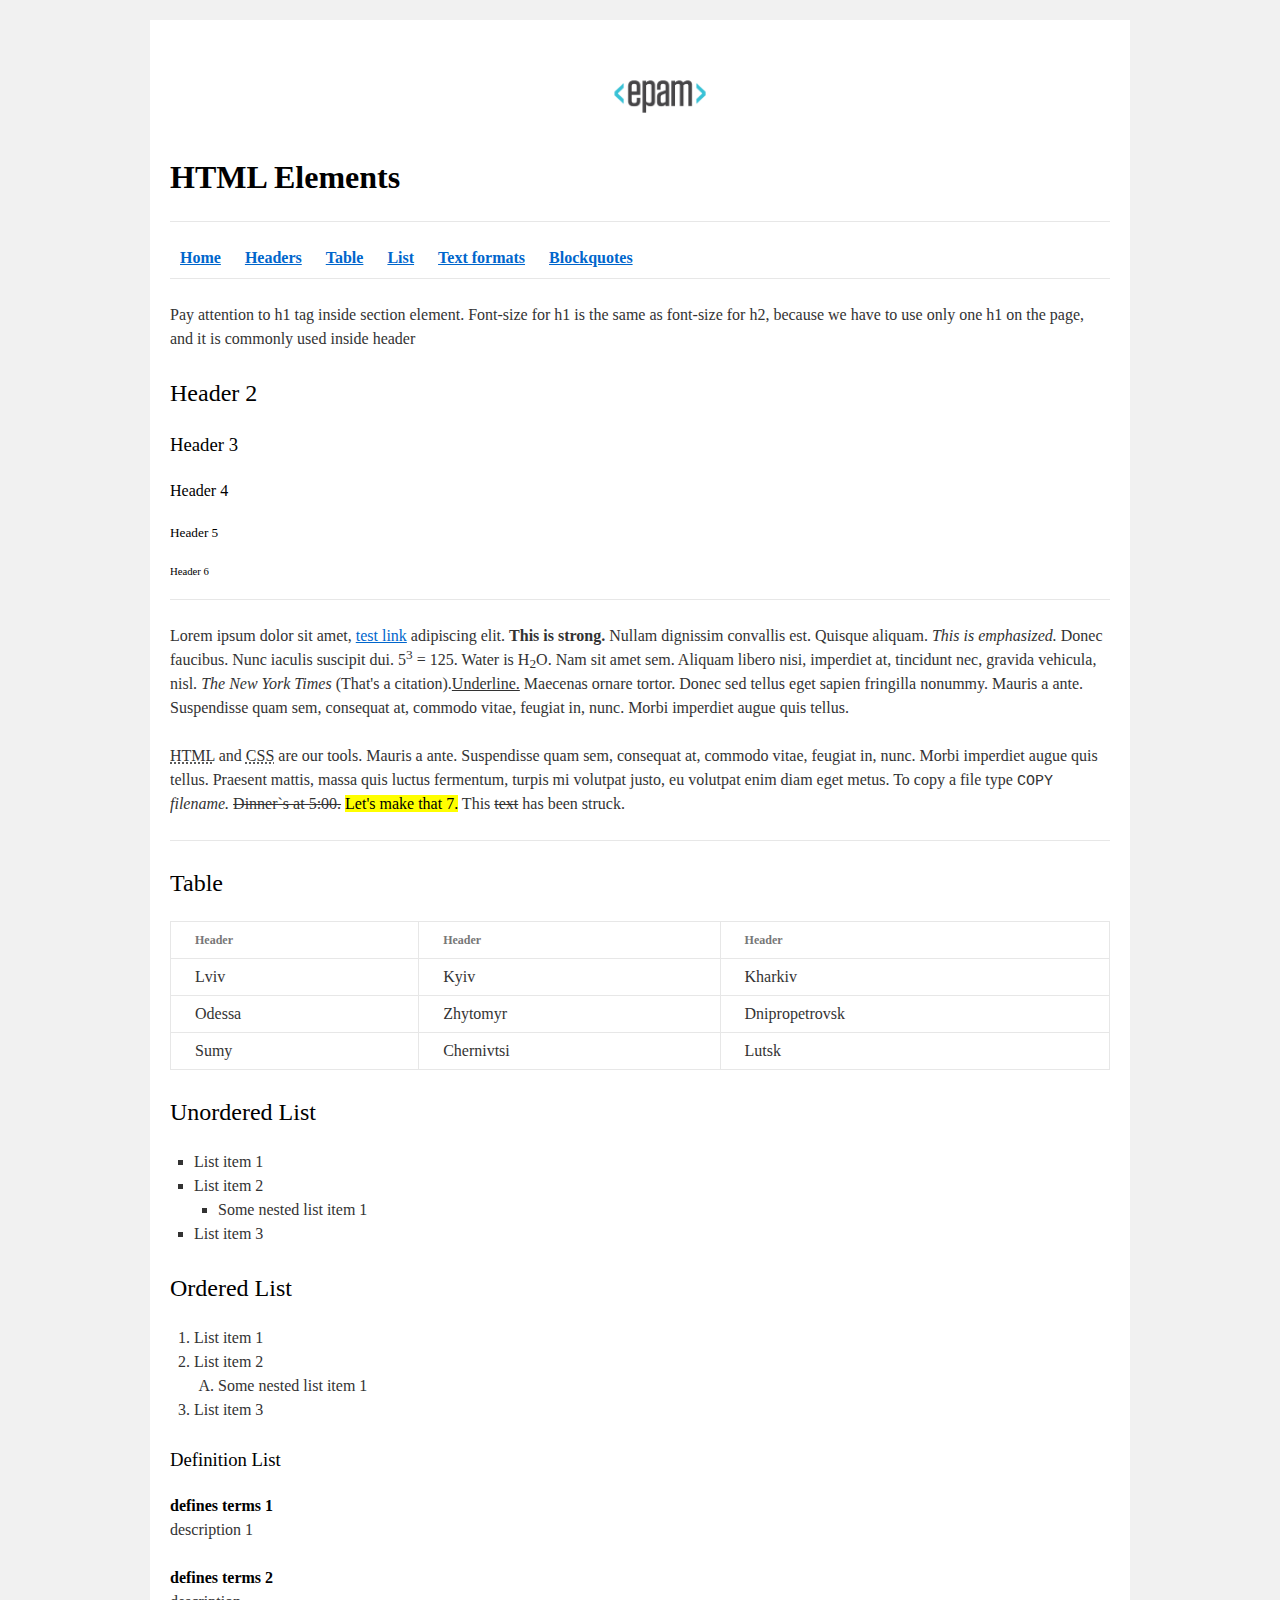
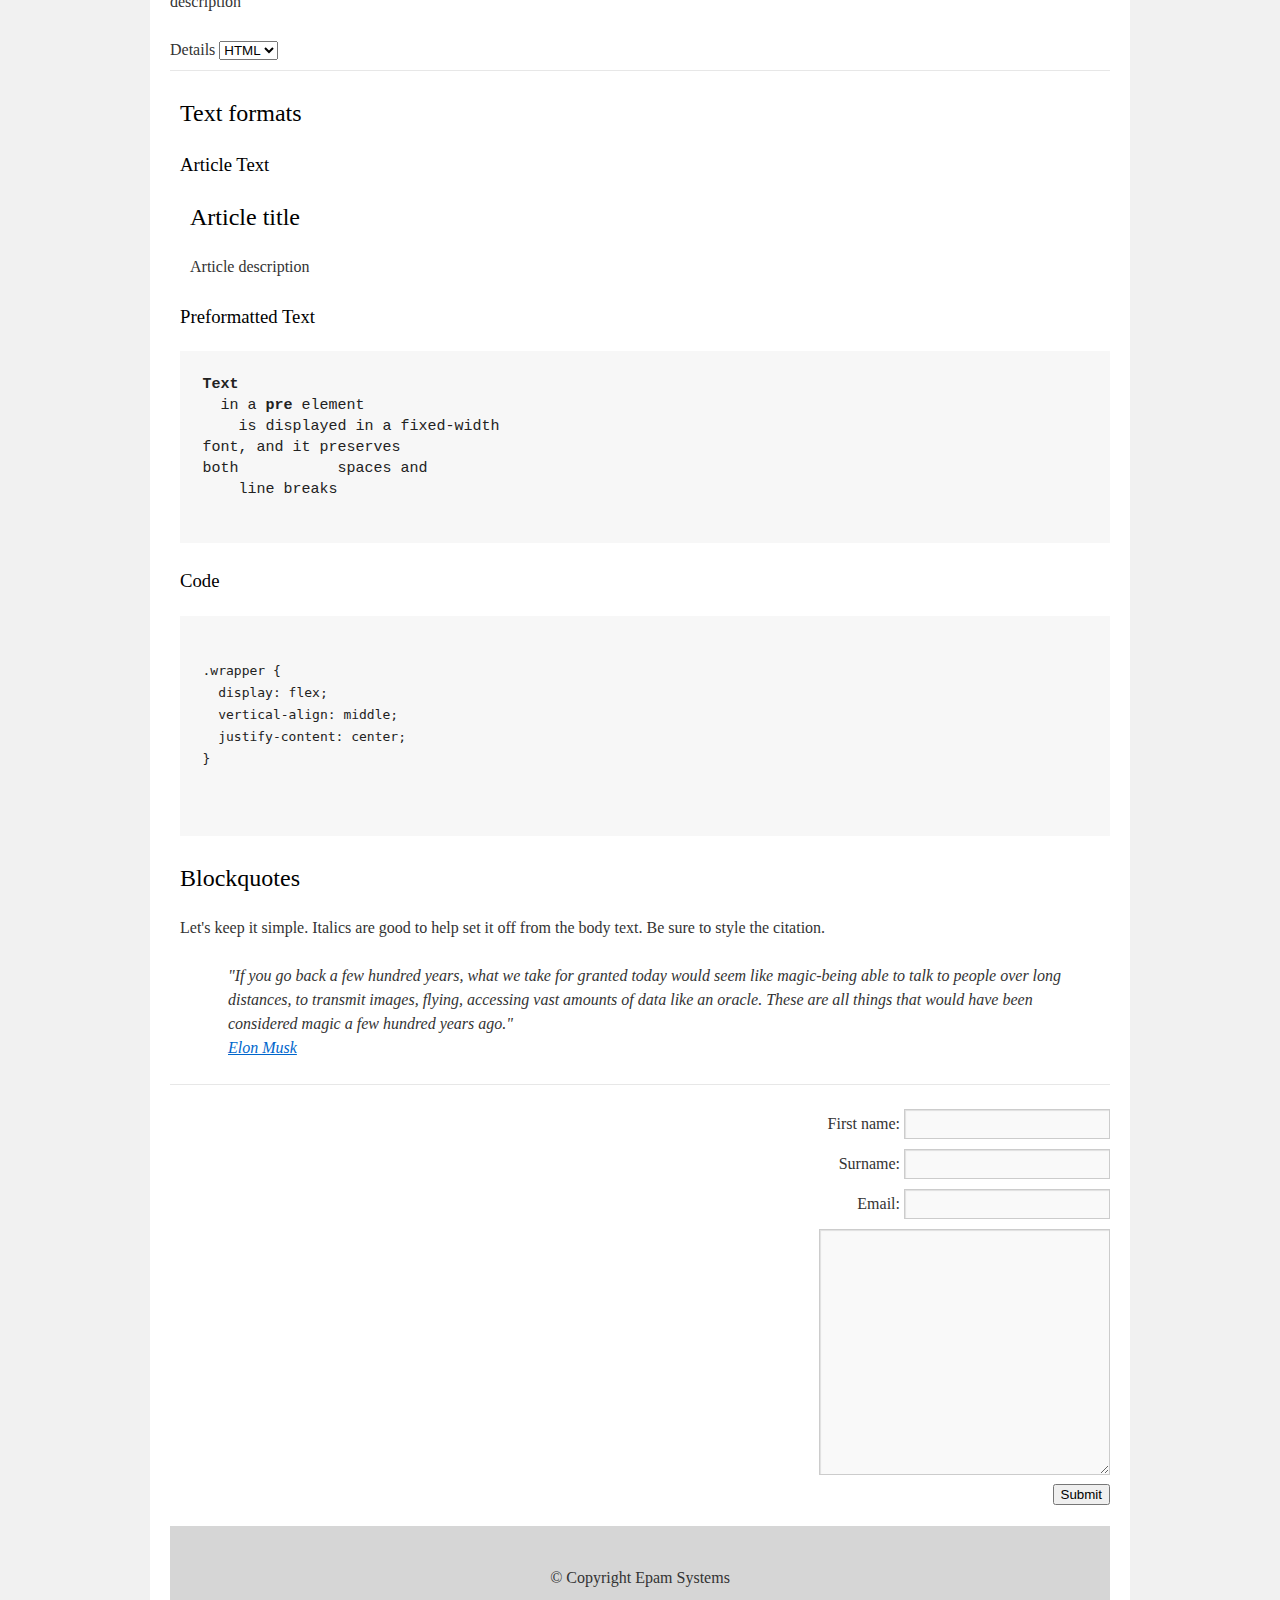
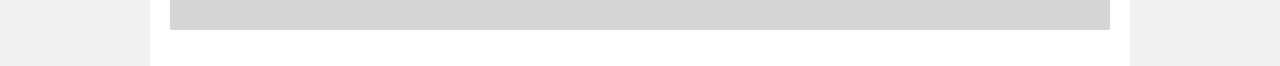
<file: FLX_homework_1/homework/index.html>
<!DOCTYPE html>
<html lang="en">

<head>
  <meta charset="utf-8">
  <title>HTML Basics</title>
  <link rel="stylesheet" href="style.css">
</head>

<body>
<div id="wrapper">
  <div id="main">
    <div id="container">
      <div id="content" role="main">
        <header>
          <img src="logo.png" alt="logo EPAM">
          <h1><strong>HTML Elements</strong></h1>
          <hr>
          <nav>
            <a href="#wrapper"><strong>Home</strong></a>
            <a href="#headers"><strong>Headers</strong></a>
            <a href="#tables"><strong>Table</strong></a>
            <a href="#lists"><strong>List</strong></a>
            <a href="#text-formats"><strong>Text formats</strong></a>
            <a href="#blockquotes"><strong>Blockquotes</strong></a>
            <a></a>
          </nav>
          <hr>
        </header>
        <section id="headers">
          <p>Pay attention to h1 tag inside section element. Font-size for h1 is the same as font-size for h2, because
            we have to use only one h1 on the page, and it is commonly used inside header</p>
          <h2>Header 2</h2>
          <h3>Header 3</h3>
          <h4>Header 4</h4>
          <h5>Header 5</h5>
          <h6>Header 6</h6>
        </section>
        <hr>
        <div>
          <p>Lorem ipsum dolor sit amet, <a href="#">test link</a> adipiscing elit. <strong>This is strong.</strong>
            Nullam dignissim convallis est.
            Quisque aliquam. <em>This is emphasized.</em> Donec faucibus. Nunc iaculis suscipit dui. 5<sup>3</sup> =
            125. Water is H<sub>2</sub>O. Nam
            sit amet sem. Aliquam libero nisi, imperdiet at, tincidunt nec, gravida vehicula, nisl. <cite>The New York
              Times</cite> (That's a citation).<u>Underline.</u> Maecenas ornare tortor. Donec sed tellus eget sapien
            fringilla
            nonummy.
            Mauris a ante. Suspendisse quam sem, consequat at, commodo vitae, feugiat in, nunc. Morbi imperdiet augue
            quis tellus.</p>
          <p><abbr title="Hypertext Markup Language">HTML</abbr> and <abbr title="Cascading Style Sheets">CSS</abbr> are
            our tools. Mauris a ante. Suspendisse quam sem, consequat at, commodo vitae, feugiat in,
            nunc. Morbi imperdiet augue quis tellus. Praesent mattis, massa quis luctus fermentum, turpis mi volutpat
            justo, eu volutpat enim diam eget metus. To copy a file type <kbd>COPY</kbd> <em> filename.</em> <s>Dinner`s
              at
              5:00.</s>
            <mark>Let's make that 7.</mark>
            This <s>text</s> has been struck.
          </p>
          <hr>
        </div>
        <section id="tables">
          <h2>Table</h2>
          <table>
            <thead>
            <tr>
              <th>Header</th>
              <th>Header</th>
              <th>Header</th>
            </tr>
            </thead>
            <tbody>
            <tr>
              <td>Lviv</td>
              <td>Kyiv</td>
              <td>Kharkiv</td>
            </tr>
            <tr>
              <td>Odessa</td>
              <td>Zhytomyr</td>
              <td>Dnipropetrovsk</td>
            </tr>
            <tr>
              <td>Sumy</td>
              <td>Chernivtsi</td>
              <td>Lutsk</td>
            </tr>
            </tbody>
          </table>
        </section>
        <section id="lists">
          <h2>Unordered List</h2>
          <ul>
            <li>List item 1</li>
            <li>List item 2
              <ul>
                <li>Some nested list item 1</li>
              </ul>
            </li>
            <li>List item 3</li>
          </ul>
          <h2>Ordered List</h2>
          <ol>
            <li>List item 1</li>
            <li>List item 2
              <ol>
                <li>Some nested list item 1</li>
              </ol>
            </li>
            <li>List item 3</li>
          </ol>
          <h3>Definition List</h3>
          <dl>
            <dt>defines terms 1</dt>
            <dd>description 1</dd>
            <dt>defines terms 2</dt>
            <dd>description</dd>
          </dl>
          <label for="select">Details</label>
          <select id="select" name="select">
            <option value="html">HTML</option>
            <option value="css">CSS</option>
            <option value="js">JS</option>
          </select>
          <hr>
        </section>
        <article id="text-formats">
          <header><h2>Text formats</h2></header>
          <h3>Article Text</h3>
          <article>
            <header><h2>Article title</h2></header>
            <p>Article description</p>
          </article>
        </article>
        <article>
          <header><h3>Preformatted Text</h3></header>
          <pre><b>Text</b>
  in a <b>pre</b> element
    is displayed in a fixed-width
font, and it preserves
both           spaces and
    line breaks
          </pre>
        </article>
        <article>
          <header><h3>Code</h3></header>
          <pre>
            <code>
.wrapper {
  display: flex;
  vertical-align: middle;
  justify-content: center;
}
            </code>
          </pre>
        </article>
        <article id="blockquotes">
          <h2>Blockquotes</h2>
          <p>Let's keep it simple. Italics are good to help set it off from the body text. Be sure to style the
            citation.</p>
          <blockquote>
            "If you go back a few hundred years, what we take for granted today would seem like magic-being able to talk
            to people over long distances, to transmit images, flying, accessing vast amounts of data like an oracle.
            These are all things that would have been considered magic a few hundred years ago."
            <p><a href="#">Elon Musk</a></p>
          </blockquote>
        </article>
        <hr>
        <div>
          <form method="POST">
            <label for="firstname"> First name: <input type="text" id="firstname" name="firstname"/></label>
            <br>
            <label for="surname">Surname: <input type="text" id="surname" name="surname"/></label>
            <br>
            <label for="email">Email: <input type="email" id="email" name="email"/></label><br>
            <textarea name="text" id="text" cols="30" rows="10"></textarea><br>
            <button type="submit">Submit</button>
          </form>
        </div>
        <footer>© Copyright Epam Systems</footer>
      </div>
    </div>
  </div>
</div>
</body>

</html>
</file>
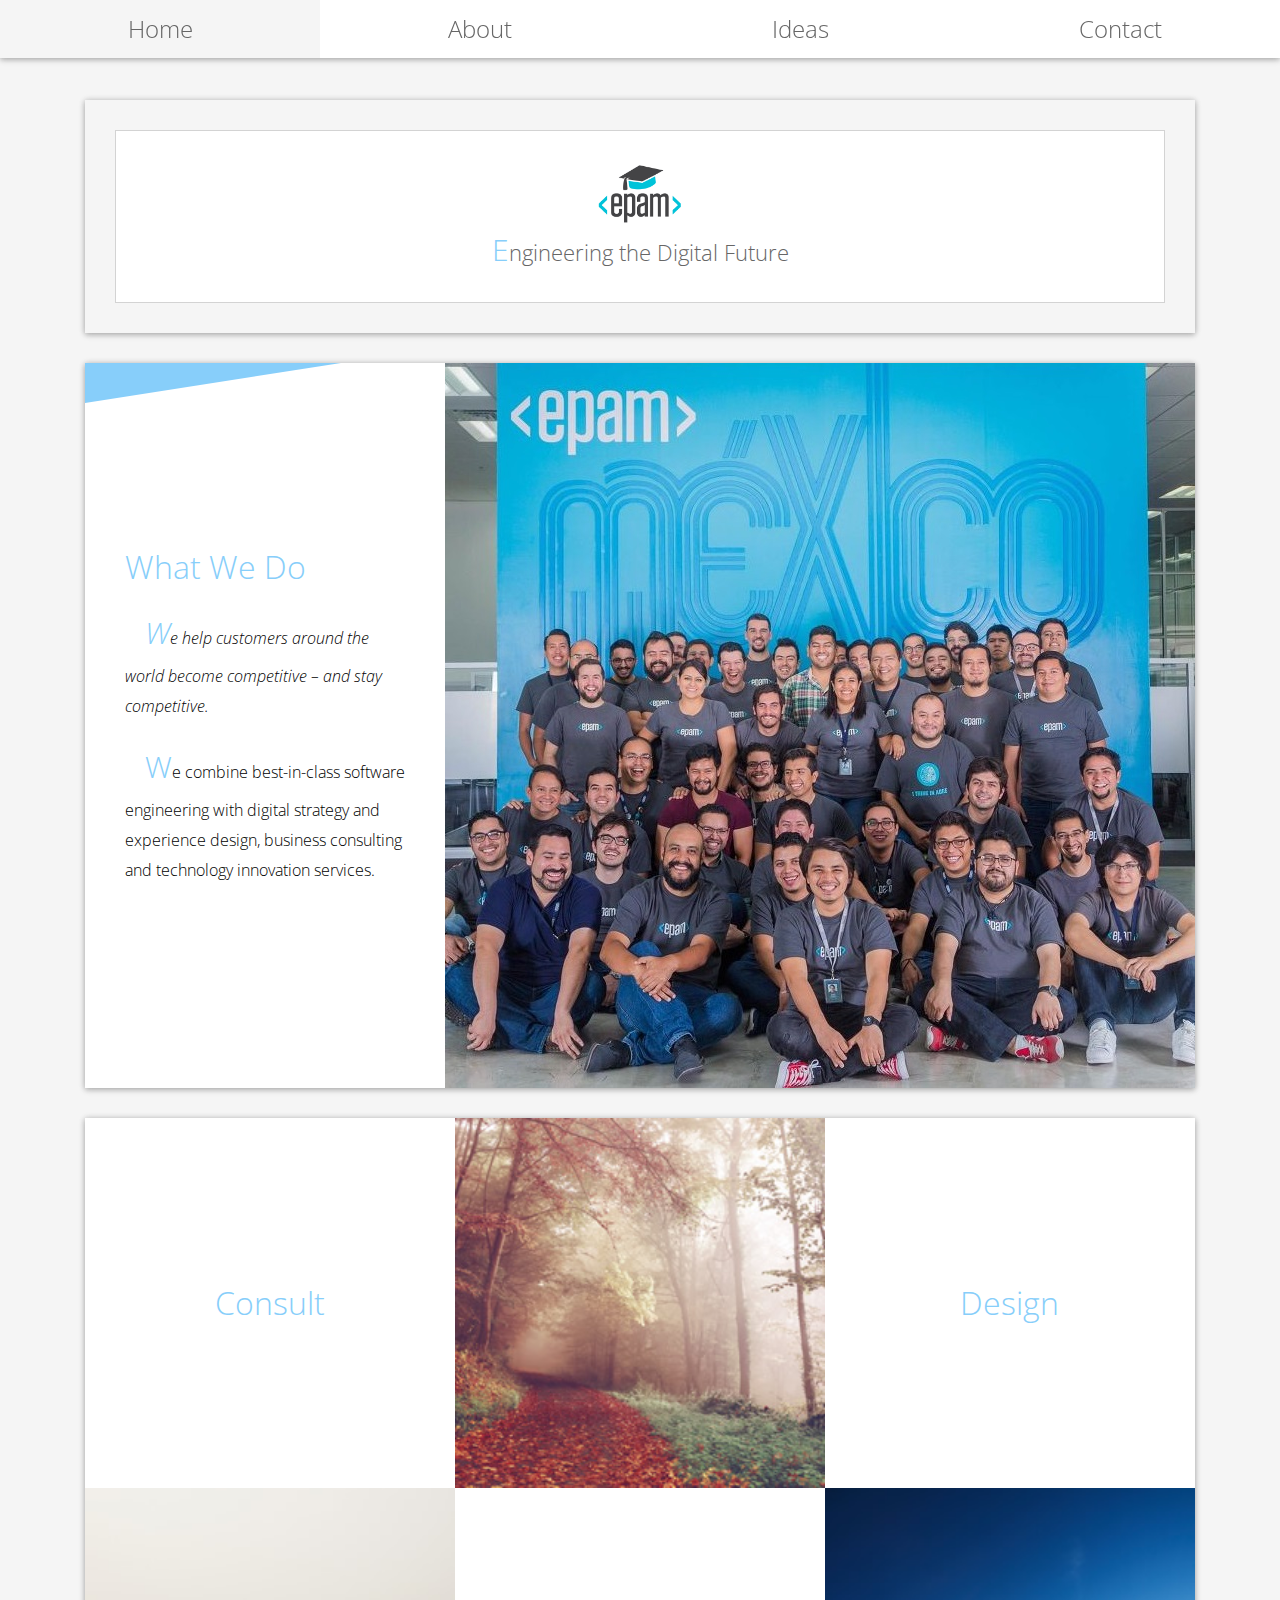
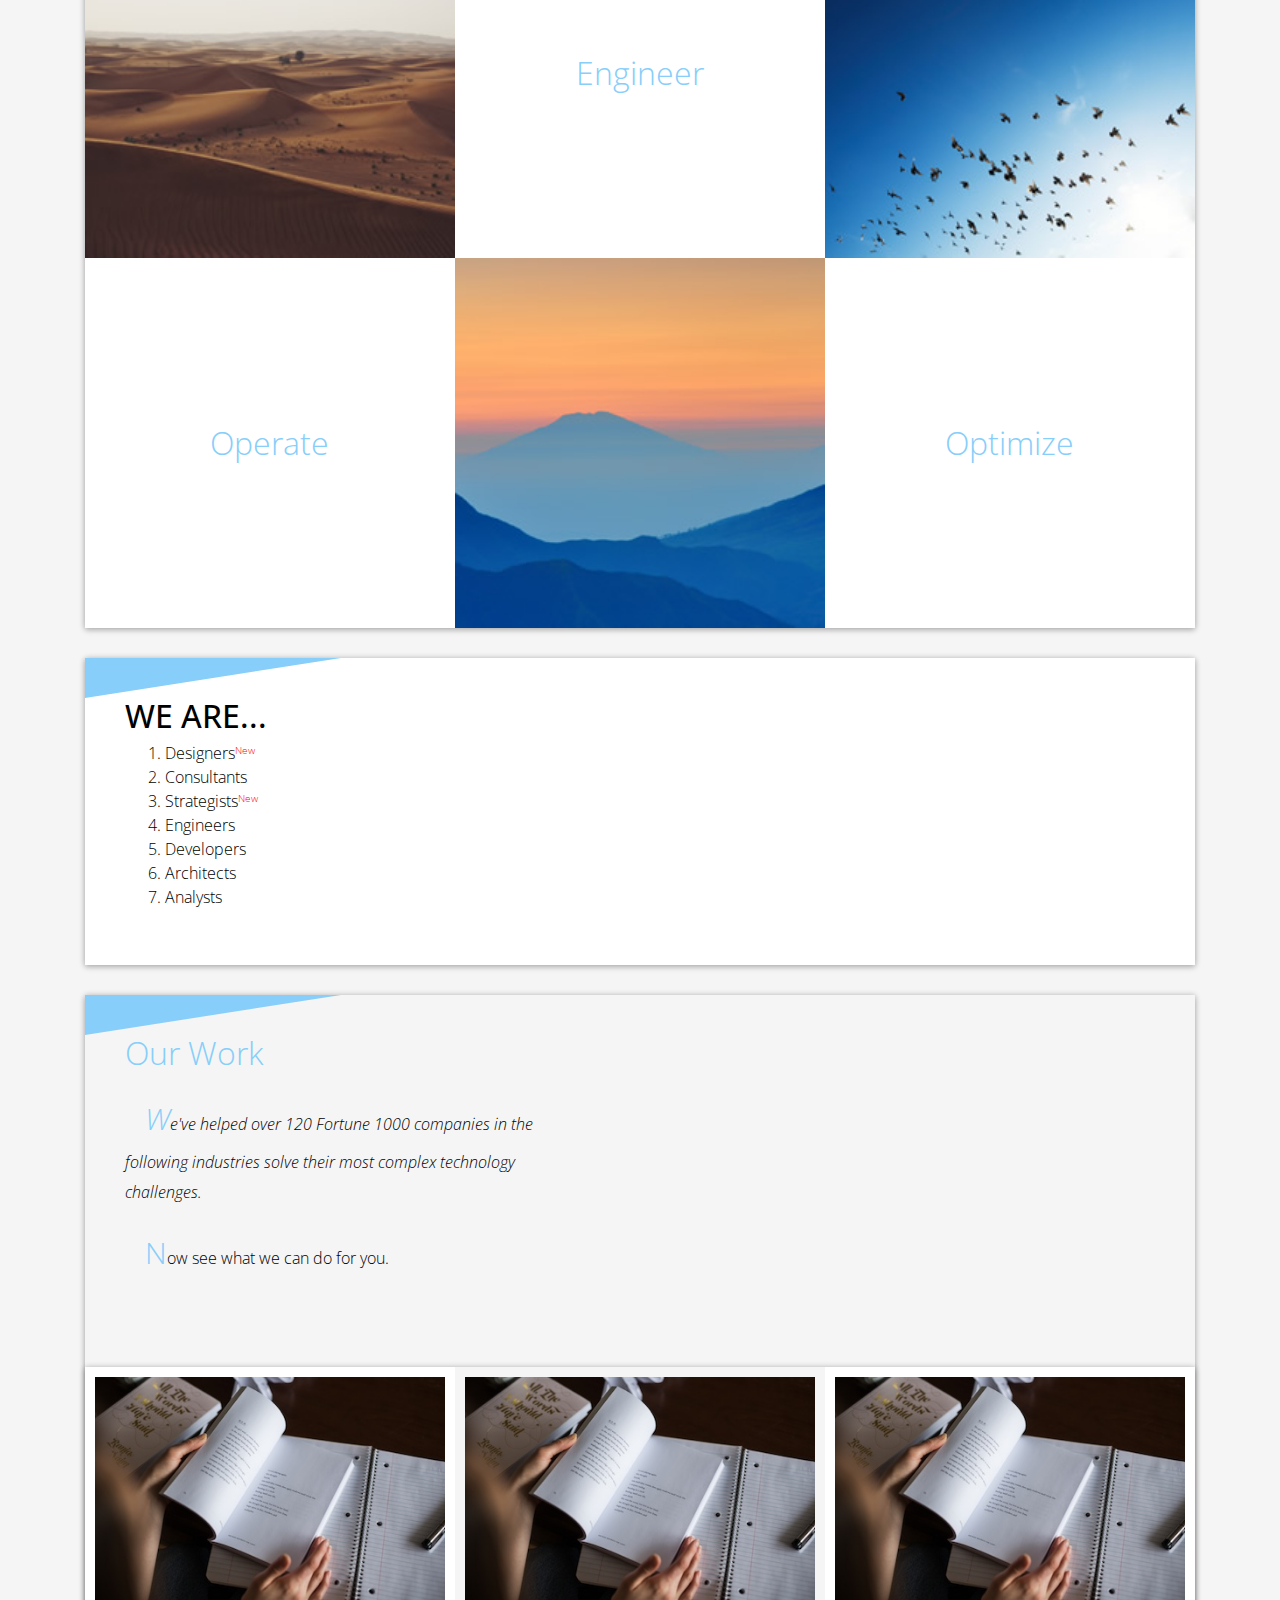
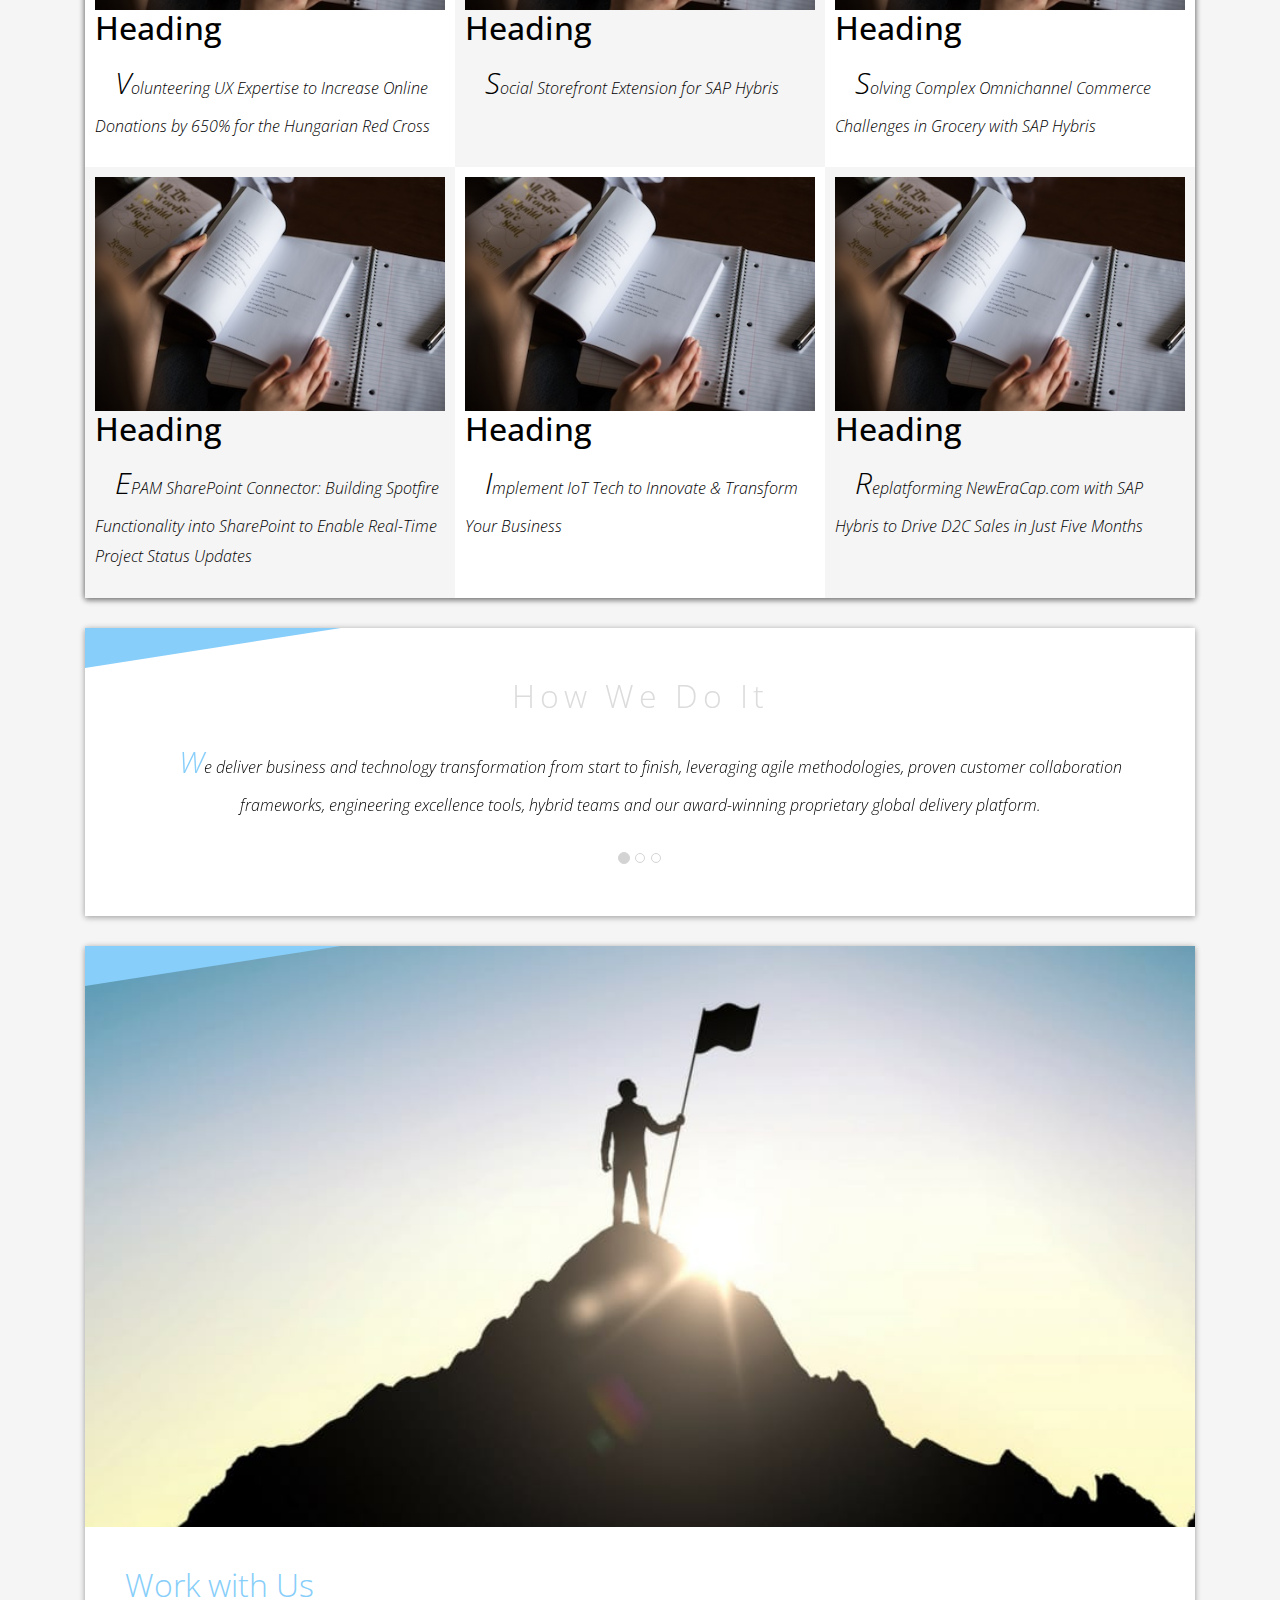
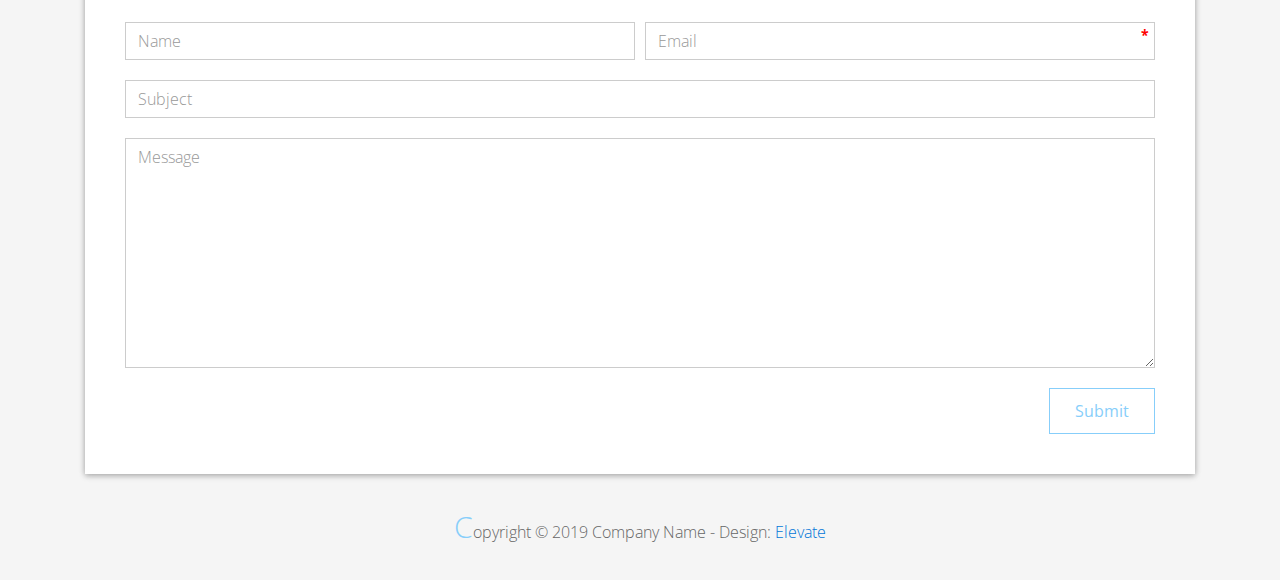
<file: FLX_homework_2/homework/index.html>
<!DOCTYPE html>
<html lang="en">
<head>
  <meta charset="utf-8">
  <meta http-equiv="X-UA-Compatible" content="IE=edge">
  <meta name="viewport" content="width=device-width, initial-scale=1">

  <title>CSS Basics HW</title>



  <!-- load stylesheets -->
  <link rel="stylesheet" href="http://fonts.googleapis.com/css?family=Open+Sans:300,400">
  <!-- Google web font "Open Sans" -->
  <link rel="stylesheet" href="css/bootstrap.min.css">
  <!-- Bootstrap style -->
  <link rel="stylesheet" href="css/general.css">
  <link rel="stylesheet" href="css/style.css">
  <!-- Templatemo style -->
</head>

<body>
<div class="container">

  <div class="tm-sidebar">
    <nav class="tm-main-nav">
      <ul>
        <li class="tm-nav-item"><a href="#home" class="tm-nav-item-link">Home</a></li>
        <li class="tm-nav-item"><a href="#about" class="tm-nav-item-link">About</a></li>
        <li class="tm-nav-item"><a href="#ideas" class="tm-nav-item-link">Ideas</a></li>
        <li class="tm-nav-item"><a href="#contact" class="tm-nav-item-link">Contact</a></li>
      </ul>
    </nav>
  </div>

  <div class="tm-main-content"  >

    <div id="home" class="tm-content-box tm-content-header margin-b-10">
      <div class="tm-banner">
        <div class="tm-banner-inner">
          <img src="img/epam_logo.png" width="100" alt="">
          <p class="tm-banner-text">Engineering the Digital Future</p>
        </div>
      </div>
    </div>

    <section>
      <div class="tm-content-box flex-2-col">

        <div class="padding-medium flex-item tm-team-description-container flex-item">
          <h2 class="tm-section-title">What We Do</h2>
          <p class="tm-section-description">We help customers around the world become competitive – and stay competitive.</p>
          <p class="tm-section-description"> We combine best-in-class software engineering with digital strategy and experience design, business consulting and technology innovation services.</p>
        </div>
        <div class="flex-item">
          <img src="img/epam-mexico.jpg" alt="epam-mexico">
        </div>

      </div>

      <div id="about" class="tm-content-box">

        <ul class="boxes gallery-container">
          <li class="box box-bg">
            <h2 class="tm-section-title tm-section-title-box tm-box-bg-title">Consult</h2>
          </li>
          <li class="box">
            <a href="img/idea-large-01.jpg">
              <img src="img/idea-01.jpg" alt="Image" class="img-fluid thumbnail box-img">
            </a>
          </li>
          <li class="box box-bg">
            <h2 class="tm-section-title tm-section-title-box tm-box-bg-title">Design</h2>
          </li>
          <li class="box">
            <a href="img/idea-large-02.jpg">
              <img src="img/idea-02.jpg" alt="Image" class="img-fluid thumbnail box-img">
            </a>
          </li>
          <li class="box box-bg">
            <h2 class="tm-section-title tm-section-title-box tm-box-bg-title">Engineer</h2>
          </li>
          <li class="box">
            <a href="img/idea-large-03.jpg">
              <img src="img/idea-03.jpg" alt="Image" class="img-fluid thumbnail box-img">
            </a>
          </li>
          <li class="box box-bg">
            <h2 class="tm-section-title tm-section-title-box tm-box-bg-title">Operate</h2>
          </li>
          <li class="box">
            <a href="img/idea-large-04.jpg">
              <img src="img/idea-04.jpg" alt="Image" class="img-fluid thumbnail box-img">
            </a>
          </li>
          <li class="box box-bg">
            <h2 class="tm-section-title tm-section-title-box tm-box-bg-title">Optimize</h2>
          </li>
        </ul>

      </div>

    </section>

    <!-- slider -->
    <section class="heading tm-content-box">
      <div class="padding-medium">
        <h2> WE ARE...</h2>
        <ol>
          <li><a href="index.html" class="text">Designers</a></li>
          <li><a href="index.html">Consultants</a></li>
          <li><a href="#" class="text">Strategists</a></li>
          <li><a href="#">Engineers</a></li>
          <li><a href="#">Developers</a></li>
          <li><a href="#">Architects</a></li>
          <li><a href="#">Analysts</a></li>
        </ol>
      </div>
    </section>

    <section class="blocks">
      <div class="padding-medium flex-item tm-team-description-container">
        <h2 class="tm-section-title">Our Work</h2>
        <p class="tm-section-description">We've helped over 120 Fortune 1000 companies in the following industries solve their most complex technology challenges. </p>
        <p class="tm-section-description"> Now see what we can do for you.</p>
      </div>
      <div class="tm-content-box flex-2-col">
      </div>
      <div  class="tm-content-box">
        <ul class="boxes gallery-container">
          <li class="box box-work">
            <img src="img/study.jpeg" alt="Image" class="img-fluid">
            <div>
              <h2>Heading</h2>
              <p>Volunteering UX Expertise to Increase Online Donations by 650% for the Hungarian Red Cross</p>
            </div>
          </li>
          <li class="box box-work">
            <img src="img/study.jpeg" alt="Image" class="img-fluid">
            <div>
              <h2>Heading</h2>
              <p>Social Storefront Extension for SAP Hybris</p>
            </div>
          </li>
          <li class="box box-work">
            <img src="img/study.jpeg" alt="Image" class="img-fluid">
            <div>
              <h2>Heading</h2>
              <p>Solving Complex Omnichannel Commerce Challenges in Grocery with SAP Hybris</p>
            </div>
          </li>
          <li class="box box-work">
            <img src="img/study.jpeg" alt="Image" class="img-fluid">
            <div>
              <h2>Heading</h2>
              <p>EPAM SharePoint Connector: Building Spotfire Functionality into SharePoint to Enable Real-Time Project Status Updates</p>
            </div>
          </li>
          <li class="box box-work">
            <img src="img/study.jpeg" alt="Image" class="img-fluid">
            <div>
              <h2>Heading</h2>
              <p>Implement IoT Tech to Innovate &amp; Transform Your Business</p>
            </div>
          </li>
          <li class="box box-work">
            <img src="img/study.jpeg" alt="Image" class="img-fluid">
            <div>
              <h2>Heading</h2>
              <p>Replatforming NewEraCap.com with SAP Hybris to Drive D2C Sales in Just Five Months</p>
            </div>
          </li>
        </ul>

      </div>
    </section>

    <section id="ideas">
      <div id="tmCarousel" class="carousel slide tm-content-box" data-ride="carousel">

        <ol class="carousel-indicators">
          <li data-target="#tmCarousel" data-slide-to="0" class="active"></li>
          <li data-target="#tmCarousel" data-slide-to="1" class=""></li>
          <li data-target="#tmCarousel" data-slide-to="2" class=""></li>
        </ol>

        <div class="carousel-inner" role="listbox">

          <div class="carousel-item active">
            <div class="carousel-content">
              <div class="flex-item">
                <h2 class="tm-section-title">How We Do It</h2>
                <p class="tm-section-description carousel-description">We deliver business and technology transformation from start to finish, leveraging agile methodologies, proven customer collaboration frameworks, engineering excellence tools, hybrid teams and our award-winning proprietary global delivery platform.</p>
              </div>
            </div>
          </div>

          <div class="carousel-item">
            <div class="carousel-content">
              <div class="flex-item">
                <h2 class="tm-section-title">Our Clients</h2>
                <p class="tm-section-description carousel-description">Lorem ipsum dolor sit amet,
                  consectetur adipiscing elit. Quisque vel nisi pharetra nibh varius pharetra ac
                  sagittis nisi. Etiam pharetra vestibulum hendrerit. Pellentesque interdum metus
                  sed massa rutrum.</p>
              </div>
            </div>
          </div>

          <div class="carousel-item">
            <div class="carousel-content">
              <div class="flex-item">
                <h2 class="tm-section-title">Our Projects</h2>
                <p class="tm-section-description carousel-description">Donec ex libero, fringilla
                  vitae purus sit amet, rhoncus pharetra lorem. Pellentesque id sem id lacus
                  ultricies vehicula. Aliquam rutrum mi non. Pellentesque interdum metus sed massa
                  rutrum.</p>
              </div>
            </div>
          </div>

        </div>

      </div>
    </section>

    <section class="tm-content-box">
      <img src="img/contact-us.jpg" alt="Contact image" class="img-fluid img-contact-us">

      <div id="contact" class="padding-medium">
        <h2 class="tm-section-title">Work with Us</h2>
        <form action="#contact" method="get" class="contact-form">

          <div class="form-group col-xs-12 col-sm-12 col-md-6 col-lg-6 form-group-2-col-left">
            <input type="text" id="contact_name" name="contact_name" class="form-control"
                   placeholder="Name" required/>
          </div>
          <div class="form-group col-xs-12 col-sm-12 col-md-6 col-lg-6 form-group-2-col-right mandatory-field">
            <input type="email" id="contact_email" name="contact_email" class="form-control"
                   placeholder="Email" required/>
          </div>
          <div class="form-group">
            <input type="text" id="contact_subject" name="contact_subject" class="form-control"
                   placeholder="Subject" required/>
          </div>
          <div class="form-group">
            <textarea id="contact_message" name="contact_message" class="form-control" rows="9"
                      placeholder="Message" required></textarea>
          </div>

          <button type="submit" class="btn btn-primary submit-btn">Submit</button>

        </form>
      </div>
    </section>

    <footer class="tm-footer">
      <p class="text-xs-center">Copyright &copy; 2019 Company Name

        - Design: <a rel="nofollow" href="http://www.templatemo.com/tm-481-elevate"
                     target="_parent">Elevate</a></p>
    </footer>

  </div>

</div>

</body>
</html>
</file>
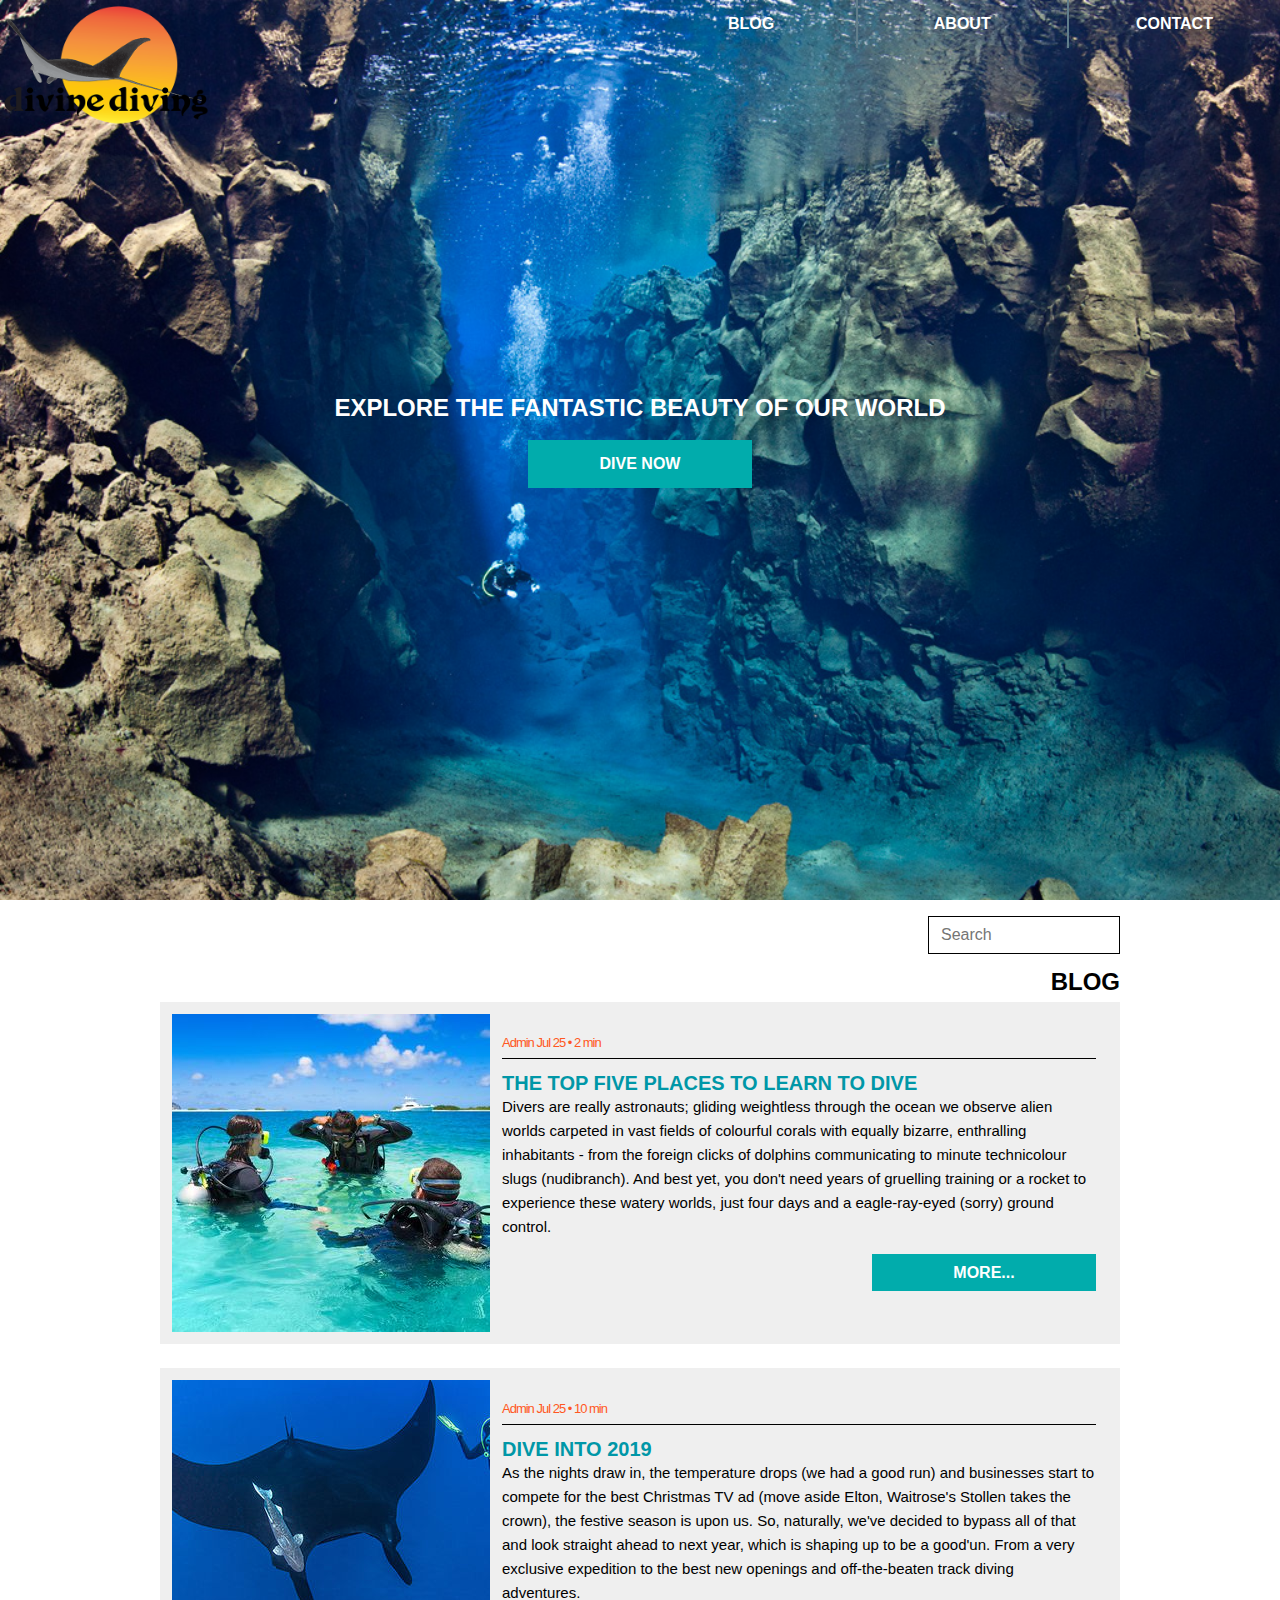
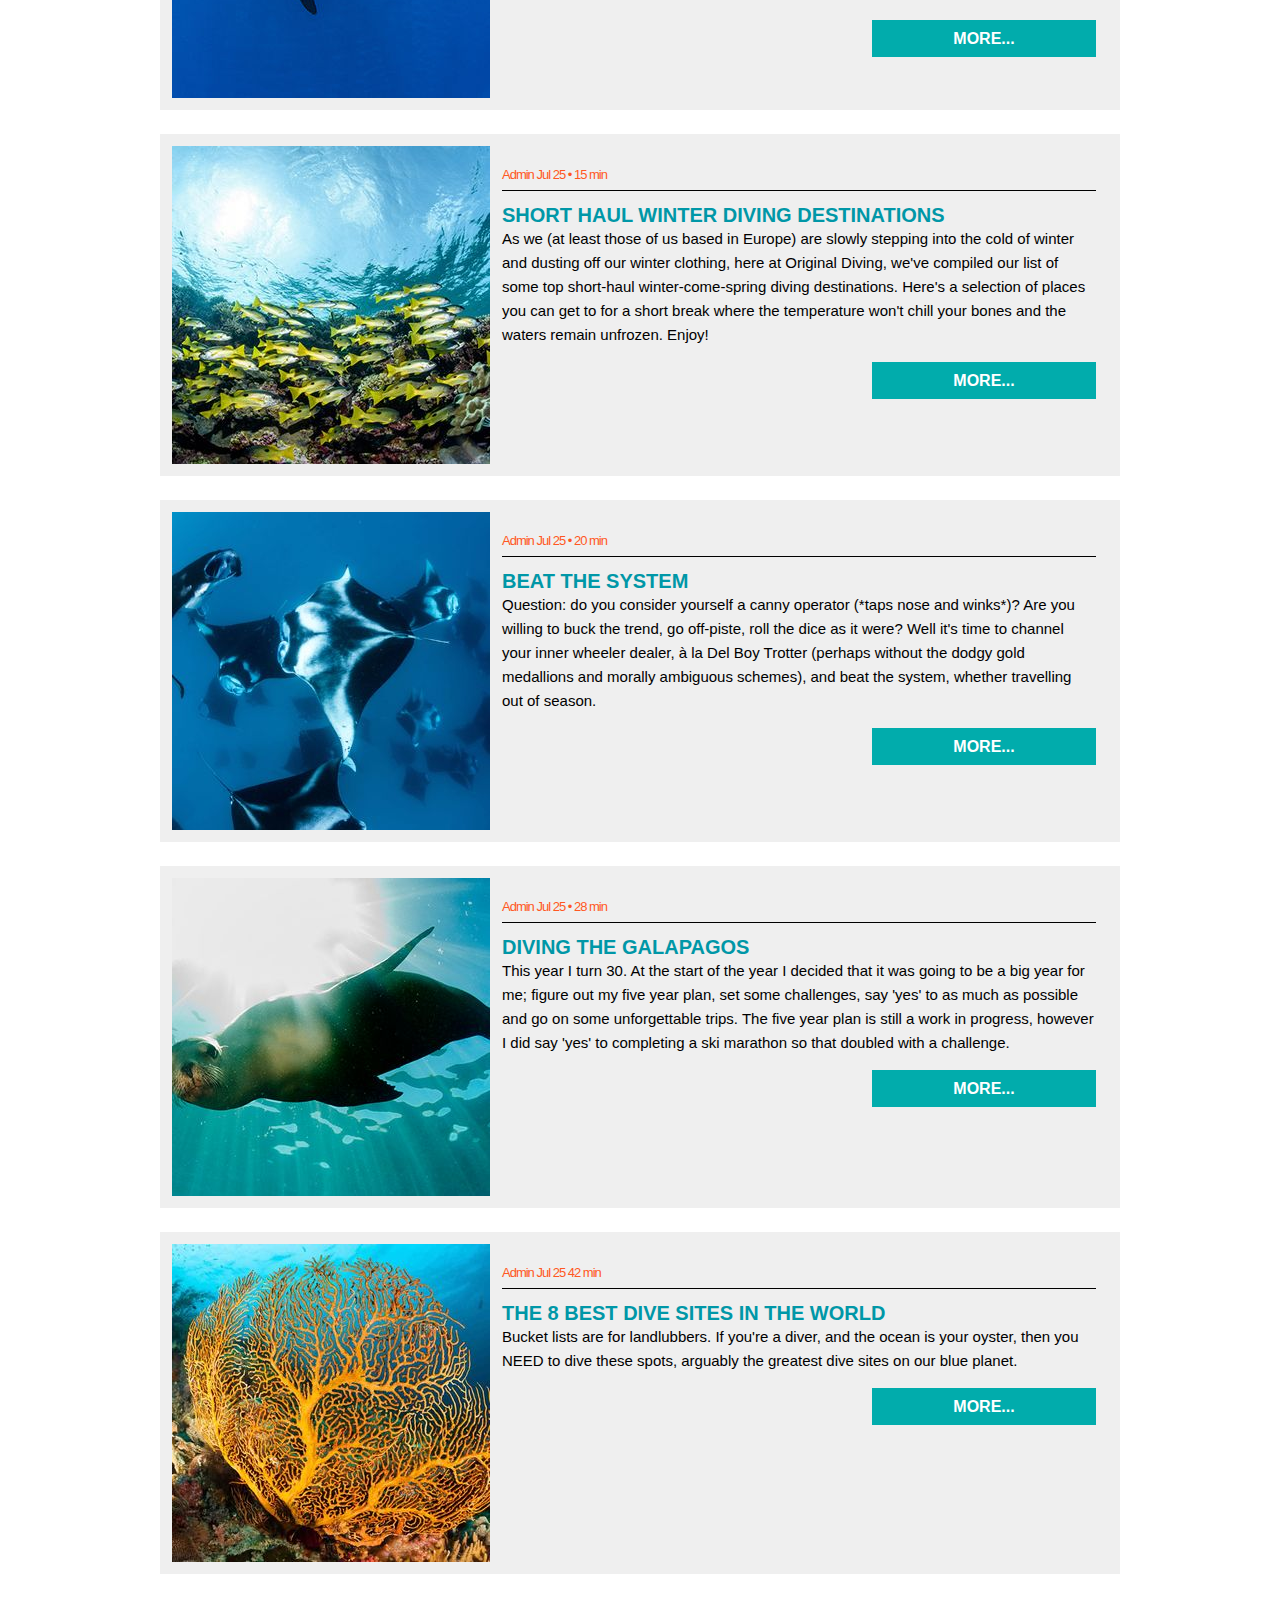
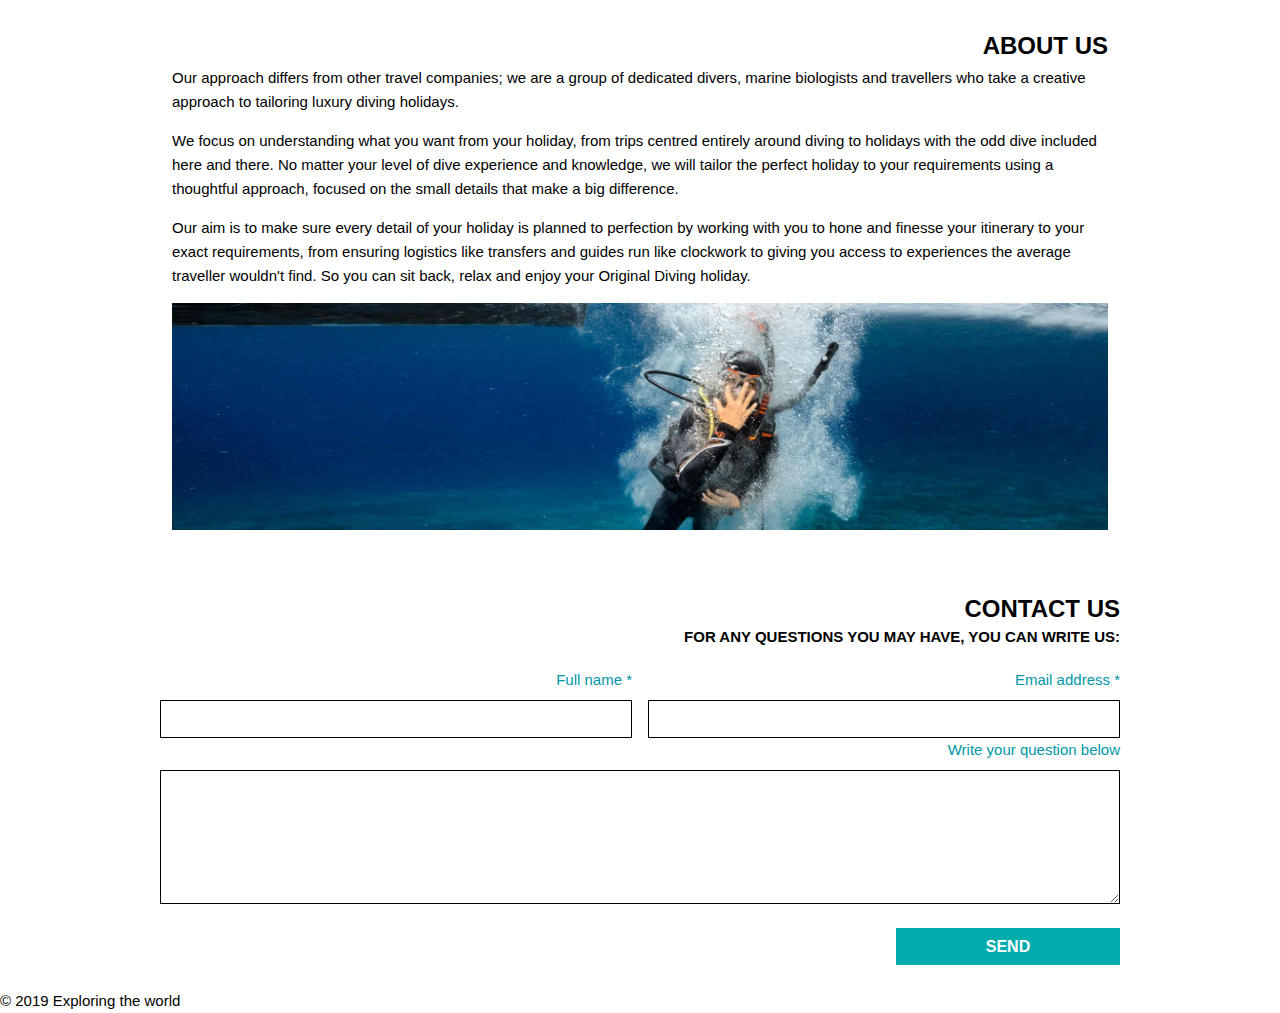
<file: FLX_homework_3/homework/index.html>
<!DOCTYPE html>
<html lang="en">

  <head>
    <meta charset="UTF-8">
    <meta name="viewport" content="width=device-width, initial-scale=1.0">
    <meta http-equiv="X-UA-Compatible" content="ie=edge">

    <!-- Styles should be switched here: -->

    <link rel="stylesheet" type="text/css" href="css/style1.css">
    <!-- <link rel="stylesheet" type="text/css" href="css/style2.css"> -->

    <title>Explore the world of ocean</title>
  </head>

  <body>
    <div class="main-wrapper">
      <header>
        <div class="top-wrapper">
          <div class="logo">
            <img src="img/logo.png" alt="">
          </div>

          <nav>
            <a role="button" href="#list" target="_self">Blog</a>
            <a role="button" href="#about" target="_self">About</a>
            <a role="button" href="#contact" target="_self">Contact</a>
          </nav>
        </div>
        <section>
          <h1>
            Explore the fantastic beauty of our world
          </h1>
          <a class="btn btn-top" href="#list" target="_self">Dive now</a>
        </section>
      </header>
      <main>
        <div class="toolbar">
          <input type="text" placeholder="Search">
        </div>
        <section class="post-list" id="list">
          <h1>Blog</h1>
          <article>
            <img src="img/post-1.jpg" alt="">
            <div>
              <div class="post">
                <div class="post-description">
                  Admin Jul 25 &#8226; 2 min
                </div>
                <h3>The Top Five Places To Learn To Dive</h3>
                <p>
                  Divers are really astronauts; gliding weightless through the ocean we observe alien worlds carpeted
                  in
                  vast fields of colourful corals with equally bizarre, enthralling inhabitants - from the foreign
                  clicks
                  of dolphins communicating to minute technicolour slugs (nudibranch). And best yet, you don't need
                  years
                  of gruelling training or a rocket to experience these watery worlds, just four days and a
                  eagle-ray-eyed
                  (sorry) ground control.
                </p>
              </div>
              <button class="btn">More...</button>
            </div>
          </article>
          <article>
            <img src="img/post-2.jpg" alt="">
            <div>
              <div class="post">
                <div class="post-description">
                  Admin Jul 25 &#8226; 10 min
                </div>
                <h3>Dive Into 2019</h3>
                <p>
                  As the nights draw in, the temperature drops (we had a good run) and businesses start to compete for
                  the
                  best Christmas TV ad (move aside Elton, Waitrose's Stollen takes the crown), the festive season is
                  upon
                  us. So, naturally, we've decided to bypass all of that and look straight ahead to next year, which is
                  shaping up to be a good'un. From a very exclusive expedition to the best new openings and
                  off-the-beaten
                  track diving adventures.
                </p>
              </div>
              <button class="btn">More...</button>
            </div>
          </article>
          <article>
            <img src="img/post-3.jpg" alt="">
            <div>
              <div class="post">
                <div class="post-description">
                  Admin Jul 25 &#8226; 15 min
                </div>
                <h3>Short Haul Winter Diving Destinations</h3>
                <p>
                  As we (at least those of us based in Europe) are slowly stepping into the cold of winter and dusting
                  off
                  our winter clothing, here at Original Diving, we've compiled our list of some top short-haul
                  winter-come-spring diving destinations. Here's a selection of places you can get to for a short break
                  where the temperature won't chill your bones and the waters remain unfrozen. Enjoy!
                </p>
              </div>
              <button class="btn">More...</button>
            </div>
          </article>
          <article>
            <img src="img/post-4.jpg" alt="">
            <div>
              <div class="post">
                <div class="post-description">
                  Admin Jul 25 &#8226; 20 min
                </div>
                <h3>Beat the System</h3>
                <p>
                  Question: do you consider yourself a canny operator (*taps nose and winks*)? Are you willing to buck
                  the
                  trend, go off-piste, roll the dice as it were? Well it's time to channel your inner wheeler dealer, à
                  la
                  Del Boy Trotter (perhaps without the dodgy gold medallions and morally ambiguous schemes), and beat
                  the
                  system, whether travelling out of season.
                </p>
              </div>
              <button class="btn">More...</button>
            </div>
          </article>
          <article>
            <img src="img/post-5.jpg" alt="">
            <div>
              <div class="post">
                <div class="post-description">
                  Admin Jul 25 &#8226; 28 min
                </div>
                <h3>Diving The Galapagos</h3>
                <p>
                  This year I turn 30. At the start of the year I decided that it was going to be a big year for me;
                  figure out my five year plan, set some challenges, say 'yes' to as much as possible and go on some
                  unforgettable trips. The five year plan is still a work in progress, however I did say 'yes' to
                  completing a ski marathon so that doubled with a challenge.
                </p>
              </div>
              <button class="btn">More...</button>
            </div>
          </article>
          <article>
            <img src="img/post-6.jpg" alt="">
            <div>
              <div class="post">
                <div class="post-description">
                  Admin Jul 25 42 min
                </div>
                <h3>The 8 Best Dive Sites in the World</h3>
                <p>Bucket lists are for landlubbers. If you're a diver, and the ocean is your oyster, then you NEED to
                  dive
                  these spots, arguably the greatest dive sites on our blue planet.</p>
              </div>
              <button class="btn">More...</button>
            </div>
          </article>
        </section>

        <section class="about" id="about">
          <div>
            <h1>About Us</h1>
            <p>
              Our approach differs from other travel companies; we are a group of dedicated divers, marine biologists
              and
              travellers who take a creative approach to tailoring luxury diving holidays.
            </p>
            <p>
              We focus on understanding what you want from your holiday, from trips centred entirely around diving to
              holidays with the odd dive included here and there. No matter your level of dive experience and
              knowledge,
              we will tailor the perfect holiday to your requirements using a thoughtful approach, focused on the small
              details that make a big difference.
            </p>
            <p>
              Our aim is to make sure every detail of your holiday is planned to perfection by working with you to hone
              and finesse your itinerary to your exact requirements, from ensuring logistics like transfers and guides
              run like clockwork to giving you access to experiences the average traveller wouldn't find. So you can
              sit
              back, relax and enjoy your Original Diving holiday.
            </p>
          </div>
          <div>
            <img src="img/about-section.jpg" alt="">
          </div>
        </section>

        <section class="contact-form" id="contact">
          <h1>CONTACT US</h1>
          <h4>For any questions you may have, you can write us:</h4>

          <div class="form row">
            <div class="form-group required col flex-50">
              <label for="name">Full name</label>
              <input type="email" class="form-control" id="name" required>
            </div>
            <div class="form-group required col flex-50">
              <label for="email">Email address</label>
              <input type="email" class="form-control" id="email" required>
            </div>
            <div class="form-group col flex-100">
              <label for="message">Write your question below</label>
              <textarea class="form-control" id="message" rows="5"></textarea>
            </div>
            <div class="col flex-100">
              <button class="btn submit-btn" type="submit">SEND</button>
            </div>
          </div>

        </section>
      </main>
      <footer>
        <span>&#169; 2019 Exploring the world</span>
      </footer>
    </div>
  </body>

</html>
</file>
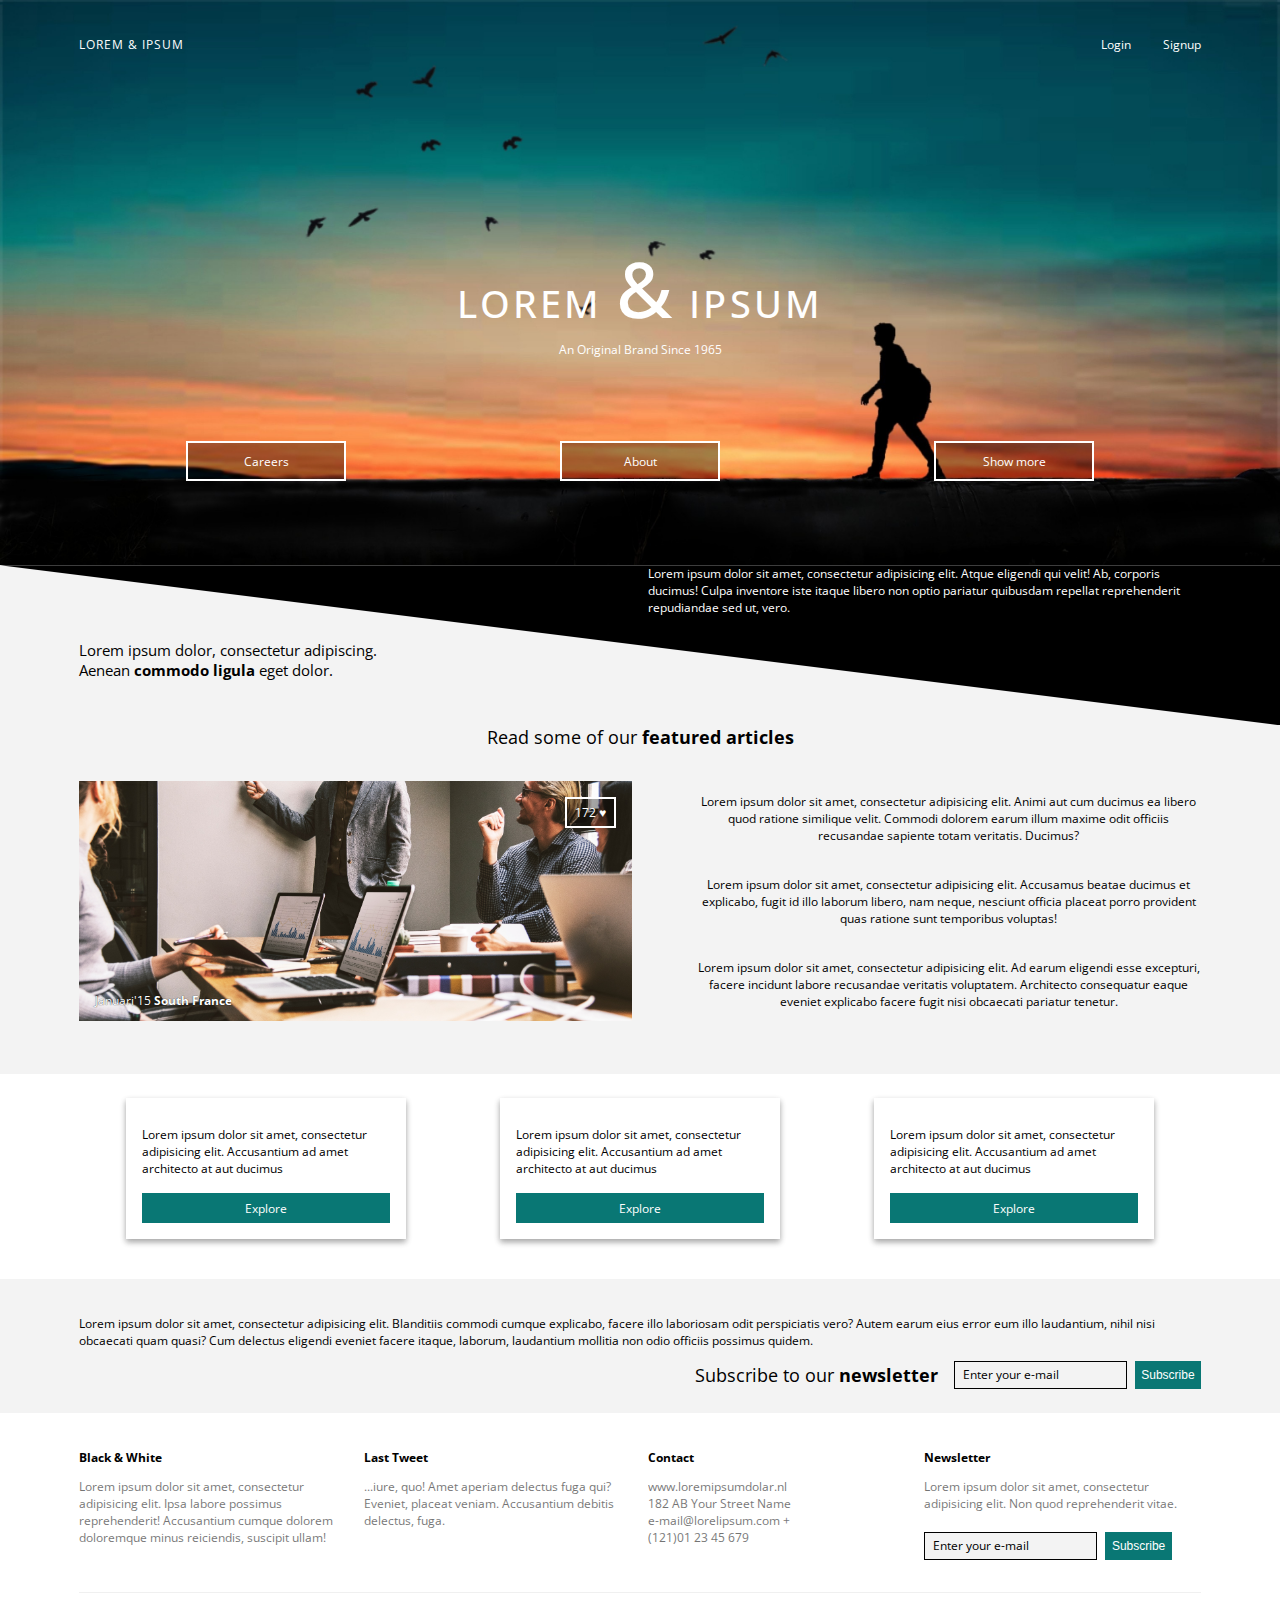
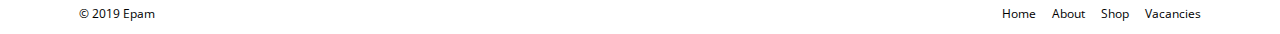
<file: FLX_homework_4/homework/index.html>
<!doctype html>
<html lang="zxx">
<head>
  <meta charset="UTF-8">
  <meta name="viewport" content="width=device-width, initial-scale=1, shrink-to-fit=no">
  <meta http-equiv="X-UA-Compatible" content="ie=edge">
  <link rel="stylesheet" href="https://fonts.googleapis.com/css?family=Open+Sans">
  <link rel="stylesheet" type="text/css" href="css/style.css">
  <title>Document</title>
</head>
<body>
<header>
  <img src="img/sample2.jpg" alt="wolking boy">
  <div class="navbar container">
    <div class="logo">
      <p>LOREM & IPSUM</p>
    </div>
    <nav>
      <ul class="nav inverse">
        <li><a href="#">Login</a></li>
        <li><a href="#">Signup</a></li>
      </ul>
    </nav>
  </div>
  <div class="hero container">
    <h1>LOREM <span class="big">&</span> IPSUM</h1>
    <p>An Original Brand Since 1965</p>
  </div>
  <div class="buttons container">
    <a href="#" class="btn inverse"> Careers</a>
    <a href="#" class="btn inverse"> About</a>
    <a href="#" class="btn inverse"> Show more</a>
  </div>
</header>
<div class="bw">
  <div class="container">
    <div class="row">
      <div class="white-text col flex-50 push-50">
        <p>Lorem ipsum dolor sit amet, consectetur adipisicing elit. Atque eligendi qui velit! Ab, corporis ducimus!
          Culpa
          inventore iste itaque libero non optio pariatur quibusdam repellat reprehenderit repudiandae sed ut, vero.</p>
      </div>
    </div>
    <div class="row">
      <div class="col flex-50">
        <div class="black-text">
          <p>Lorem ipsum dolor, consectetur adipiscing.</p>
          <p>Aenean <b>commodo ligula</b> eget dolor.</p>
        </div>
      </div>
    </div>
  </div>
</div>
<div class="articles light-bg">
  <article class="container">
    <h2 class="title">Read some of our <span class="bold">featured articles</span></h2>
    <div class="row">
      <div class="col flex-50">
        <figure class="article-img">
          <div class="likes">172 &hearts;</div>
          <img src="img/sample.jpg " alt="metting">
          <figcaption class="shadowed">Januari'15 <span class="bold">South France</span></figcaption>
        </figure>
      </div>
      <div class="col flex-50 right-col">
        <p class="small-paragraph">Lorem ipsum dolor sit amet, consectetur adipisicing elit. Animi aut cum ducimus ea
          libero quod ratione similique
          velit. Commodi dolorem earum illum maxime odit officiis recusandae sapiente totam veritatis. Ducimus?</p>
        <p class="small-paragraph">Lorem ipsum dolor sit amet, consectetur adipisicing elit. Accusamus beatae ducimus et
          explicabo, fugit id
          illo
          laborum libero, nam neque, nesciunt officia placeat porro provident quas ratione sunt temporibus voluptas!</p>
        <p class="small-paragraph">Lorem ipsum dolor sit amet, consectetur adipisicing elit. Ad earum eligendi esse
          excepturi, facere incidunt
          labore
          recusandae veritatis voluptatem. Architecto consequatur eaque eveniet explicabo facere fugit nisi obcaecati
          pariatur
          tenetur.</p>
      </div>
    </div>
  </article>
</div>
<div class="explore">
  <div class="container padded">
    <div class="flex-row">
      <div class="card">
        <p>Lorem ipsum dolor sit amet, consectetur adipisicing elit. Accusantium ad amet architecto at aut ducimus
        </p>
        <a href="#" class="btn no-mb block">Explore</a>
      </div>
      <div class="card">
        <p>Lorem ipsum dolor sit amet, consectetur adipisicing elit. Accusantium ad amet architecto at aut ducimus
        </p>
        <a href="#" class="btn no-mb block">Explore</a>
      </div>
      <div class="card">
        <p>Lorem ipsum dolor sit amet, consectetur adipisicing elit. Accusantium ad amet architecto at aut ducimus
        </p>
        <a href="#" class="btn no-mb block">Explore</a>
      </div>
    </div>
  </div>
</div>
<section class="light-bg">
  <div class="container padded">
    <p>Lorem ipsum dolor sit amet, consectetur adipisicing elit. Blanditiis commodi cumque explicabo, facere illo
      laboriosam odit perspiciatis vero? Autem earum eius error eum illo laudantium, nihil nisi obcaecati quam quasi?
      Cum delectus eligendi eveniet facere itaque, laborum, laudantium mollitia non odio officiis possimus quidem.
    </p>
    <div class="form-wrapper">
      <h2 class="title no-mb mr">Subscribe to our <span class="bold">newsletter</span></h2>
      <form class="form inline" action="/" method="get">
        <div class="form-group">
          <input id="email-1" type="text" placeholder="Enter your e-mail" class="form-control">
        </div>
        <button class="btn" type="submit">Subscribe</button>
      </form>

    </div>
  </div>
</section>

<footer>
  <div class="container padded no-pb">
    <div class="row">
      <div class="col flex-25">
        <p class="bold">Black & White</p>
        <p class="text-secondary">Lorem ipsum dolor sit amet, consectetur adipisicing elit. Ipsa labore possimus
          reprehenderit! Accusantium
          cumque
          dolorem doloremque minus reiciendis, suscipit ullam! </p>
      </div>
      <div class="col flex-25">
        <p class="bold">Last Tweet</p>
        <p class="text-secondary">...iure, quo! Amet aperiam delectus fuga qui? Eveniet, placeat veniam. Accusantium
          debitis delectus, fuga.</p>
      </div>
      <div class="col flex-15">
        <p class="bold">Contact</p>
        <p class="text-secondary">www.loremipsumdolar.nl 182 AB Your Street Name e-mail@lorelipsum.com +(121)01 23 45
          679</p>
      </div>
      <div class="col flex-35 newsletter-form">
        <p class="bold">Newsletter</p>
        <p class="text-secondary">Lorem ipsum dolor sit amet, consectetur adipisicing elit. Non quod reprehenderit
          vitae.</p>
        <div class="footer-form">
          <form class="form inline" action="/" method="get">
            <div class="form-group">
              <input id="email-2" type="text" placeholder="Enter your e-mail" class="form-control">
            </div>
            <button class="btn" type="submit">Subscribe</button>
          </form>
        </div>
      </div>
    </div>
    <hr class="divider">
    <div class="flex-row footer-nav">
      <div>
        <p>&copy; 2019 Epam </p>
      </div>
      <nav>
        <ul class="nav narrow">
          <li><a href="#">Home</a></li>
          <li><a href="#">About</a></li>
          <li><a href="#">Shop</a></li>
          <li><a href="#">Vacancies</a></li>
        </ul>
      </nav>
    </div>
  </div>
</footer>
</body>
</html>
</file>
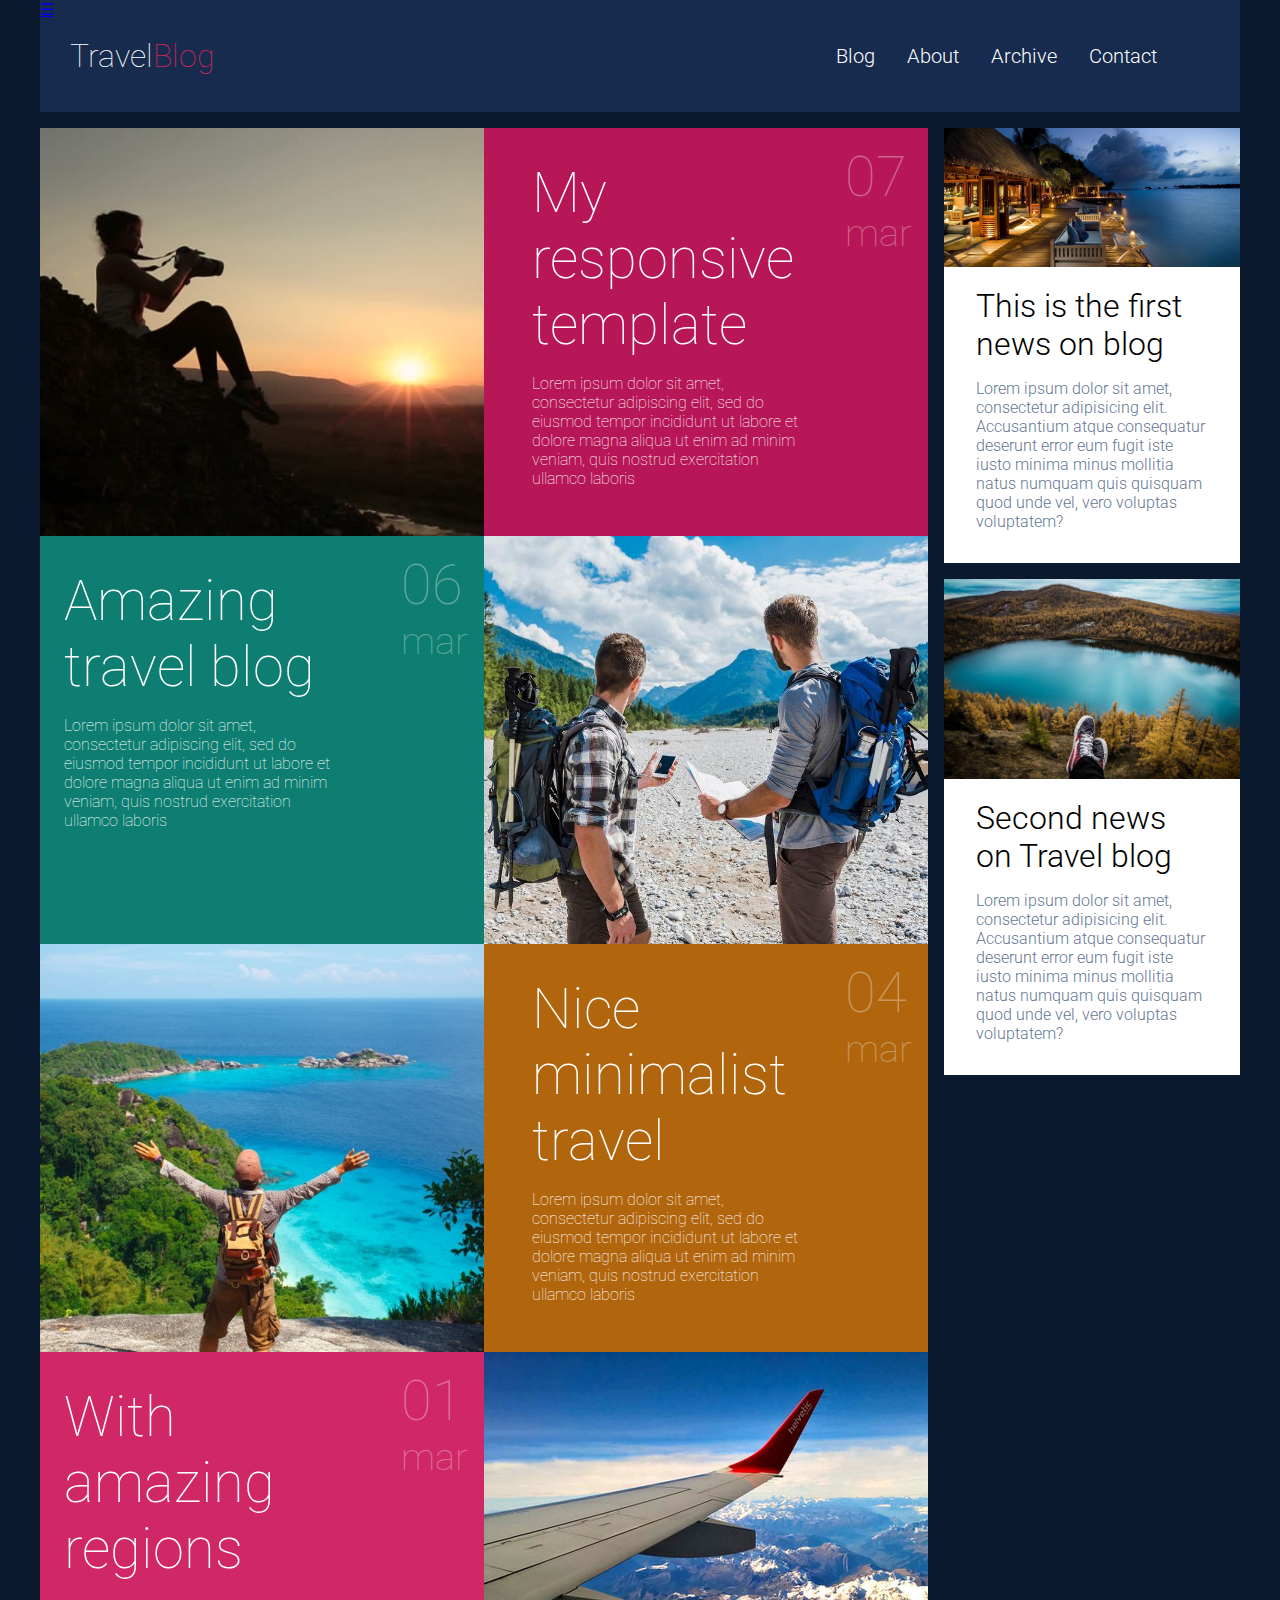
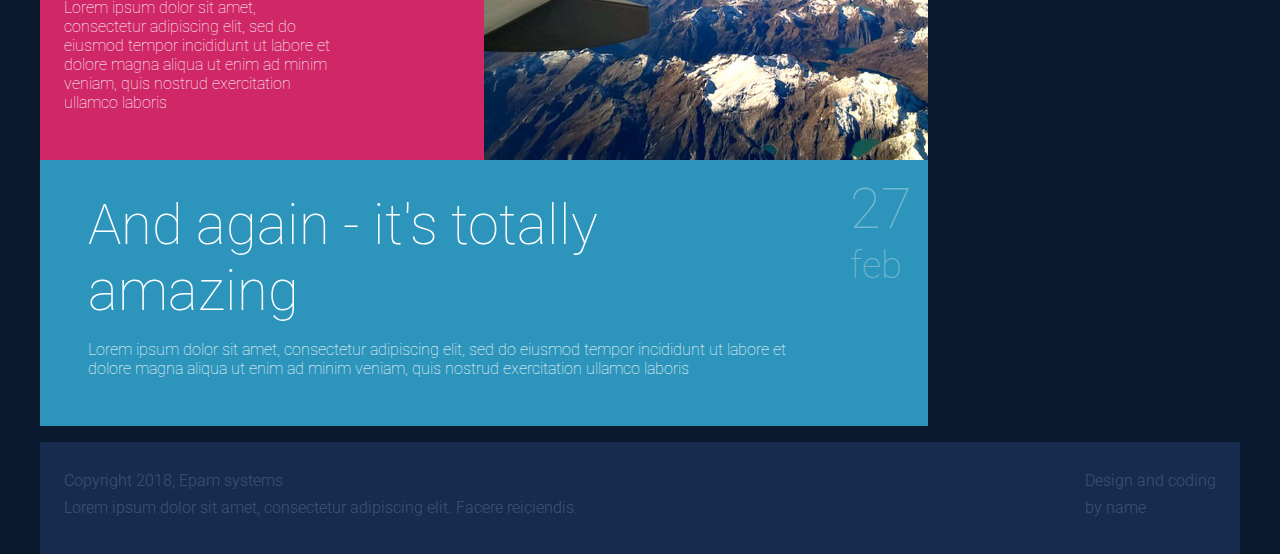
<file: FLX_homework_5/homework/src/index.html>
<!DOCTYPE html>
<html lang="zxx">
<head>
  <meta charset="UTF-8">
  <meta name="viewport" content="width=device-width, initial-scale=1.0">
  <meta http-equiv="X-UA-Compatible" content="ie=edge">
  <link rel="stylesheet" href="styles.css">
  <link href='https://fonts.googleapis.com/css?family=Roboto:400,100,300,700&subset=latin,latin-ext' rel='stylesheet'
        type='text/css'>
  <title>Responsive</title>
</head>
<body>
<div class="grid">
  <header>
    <div class="logo">
      <a href="#" class="toggle">&#9776;</a>
      <h1 class="light-font">Travel<span>Blog</span></h1>
    </div>
    <nav>
      <ul>
        <li><a href="#" class="nav">Blog</a></li>
        <li><a href="#" class="nav">About</a></li>
        <li><a href="#" class="nav">Archive</a></li>
        <li><a href="#" class="nav">Contact</a></li>
      </ul>
    </nav>
  </header>
  <section class="section">
    <div class="content">
      <div class="text light-font">
        <div class="article">
          <h2 class="title">My responsive template</h2>
          <p>Lorem ipsum dolor sit amet, consectetur adipiscing elit, sed do eiusmod
            tempor incididunt ut labore et
            dolore magna aliqua ut enim ad minim veniam, quis nostrud exercitation ullamco laboris</p></div>
        <div class="date"><h2 class="subtitle"><span class="title">07</span>mar</h2></div>
      </div>
      <div class="image"></div>
    </div>
    <div class="content">
      <div class="text light-font">
        <div class="article">
          <h2 class="title">Amazing travel blog</h2>
          <p>Lorem ipsum dolor sit amet, consectetur adipiscing elit, sed do eiusmod tempor incididunt ut labore et
            dolore magna aliqua ut enim ad minim veniam, quis nostrud exercitation ullamco laboris</p></div>
        <div class="date"><h2 class="subtitle"><span class="title">06</span>mar</h2></div>

      </div>
      <div class="image"></div>
    </div>
    <div class="content">
      <div class="text light-font">
        <div class="article">
          <h2 class="title">Nice minimalist travel</h2>
          <p>Lorem ipsum dolor sit amet, consectetur adipiscing elit, sed do eiusmod tempor incididunt ut labore et
            dolore magna aliqua ut enim ad minim veniam, quis nostrud exercitation ullamco laboris</p></div>
        <div class="date"><h2 class="subtitle"><span class="title">04</span>mar</h2></div>
      </div>
      <div class="image"></div>
    </div>
    <div class="content">
      <div class="text light-font">
        <div class="article">
          <h2 class="title">With amazing regions</h2>
          <p>Lorem ipsum dolor sit amet, consectetur adipiscing elit, sed do eiusmod tempor incididunt ut labore et
            dolore magna aliqua ut enim ad minim veniam, quis nostrud exercitation ullamco laboris</p></div>
        <div class="date"><h2 class="subtitle"><span class="title">01</span>mar</h2></div>
      </div>
      <div class="image"></div>
    </div>
    <div class="content no-image">
      <div class="text light-font">
        <div class="article">
          <h2 class="title light-font">And again - it's totally amazing</h2>
          <p>Lorem ipsum dolor sit amet, consectetur adipiscing elit, sed do eiusmod tempor incididunt ut labore et
            dolore magna aliqua ut enim ad minim veniam, quis nostrud exercitation ullamco laboris</p></div>
        <div class="date"><h2 class="subtitle light-font"><span class="title">27</span>feb</h2></div>
      </div>
      <div class="image"></div>
    </div>

  </section>

  <aside class="aside">
    <div class="news-block">
      <img src="../assets/news1.jpg" alt="News1">
      <div class="description">
        <h2 class="heading">This is the first news on blog</h2>
        <p>Lorem ipsum dolor sit amet, consectetur adipisicing elit. Accusantium atque consequatur deserunt error eum
          fugit iste iusto minima minus mollitia natus numquam quis quisquam quod unde vel, vero voluptas
          voluptatem?</p>
      </div>
    </div>
    <div class="news-block">
      <img src="../assets/news2.jpg" alt="News2">
      <div class="description">
        <h2 class="heading">Second news on Travel blog</h2>
        <p>Lorem ipsum dolor sit amet, consectetur adipisicing elit. Accusantium atque consequatur deserunt error eum
          fugit iste iusto minima minus mollitia natus numquam quis quisquam quod unde vel, vero voluptas
          voluptatem?</p>
      </div>
    </div>
  </aside>

  <footer>
    <div class="copyright">
      <p>Copyright 2018, Epam systems</p>
      <p>Lorem ipsum dolor sit amet, consectetur adipiscing elit. Facere reiciendis.</p>
    </div>
    <div class="designed">
      <p>Design and coding</p>
      <p>by name</p>
    </div>
  </footer>


</div>

</body>
</html>
</file>
<file: FLX_homework_1/homework/style.css>
html,body,div,span,applet,object,iframe,h1,h2,h3,h4,h5,h6,p,blockquote,pre,a,abbr,acronym,address,big,cite,code,del,dfn,em,font,img,ins,kbd,q,s,samp,small,strike,strong,sub,sup,tt,var,b,u,i,center,dl,dt,dd,ol,ul,li,fieldset,form,label,legend,table,caption,tbody,tfoot,thead,tr,th,td{background:transparent;border:0;margin:0;padding:0;vertical-align:baseline}body{line-height:1}h1,h2,h3,h4,h5,h6{clear:both;font-weight:normal}ol,ul{list-style:none}blockquote{quotes:none}blockquote:before,blockquote:after{content:'';content:none}del{text-decoration:line-through}table{border-collapse:collapse;border-spacing:0}a img{border:0}#container{float:left;margin:0 -240px 0 0;width:100%}#primary,#secondary{float:right;overflow:hidden;width:220px}#secondary{clear:right}#footer{clear:both;width:100%}.one-column #content{margin:0 auto;width:640px}.single-attachment #content{margin:0 auto;width:900px}body,input,textarea,.page-title span,.pingback a.url{font-family:Georgia,"Bitstream Charter",serif}h3#comments-title,h3#reply-title,#access .menu,#access div.menu ul,#cancel-comment-reply-link,.form-allowed-tags,#site-info,#site-title,#wp-calendar,.comment-meta,.comment-body tr th,.comment-body thead th,.entry-content label,.entry-content tr th,.entry-content thead th,.entry-meta,.entry-title,.entry-utility,#respond label,.navigation,.page-title,.pingback p,.reply,.widget-title,.wp-caption-text{font-family:"Helvetica Neue",Arial,Helvetica,"Nimbus Sans L",sans-serif}input[type="submit"]{font-family:"Helvetica Neue",Arial,Helvetica,"Nimbus Sans L",sans-serif}pre{font-family:"Courier 10 Pitch",Courier,monospace}code{font-family:Monaco,Consolas,"Andale Mono","DejaVu Sans Mono",monospace}#access .menu-header,div.menu,#colophon,#branding,#main,#wrapper{margin:0 auto;width:940px}#wrapper{background:#fff;margin-top:20px;padding:0 20px}#footer-widget-area{overflow:hidden}#footer-widget-area .widget-area{float:left;margin-right:20px;width:220px}#footer-widget-area #fourth{margin-right:0}#site-info{float:left;font-size:14px;font-weight:bold;width:700px}#site-generator{float:right;width:220px}body{background:#f1f1f1}body,input,textarea{color:#666;font-size:12px;line-height:18px}hr{background-color:#e7e7e7;border:0;clear:both;height:1px;margin-bottom:18px}p{margin-bottom:18px}ul{list-style:square;margin:0 0 18px 1.5em}ol{list-style:decimal;margin:0 0 18px 1.5em}ol ol{list-style:upper-alpha}ol ol ol{list-style:lower-roman}ol ol ol ol{list-style:lower-alpha}ul ul,ol ol,ul ol,ol ul{margin-bottom:0}dl{margin:0 0 24px 0}dt{font-weight:bold}dd{margin-bottom:18px}strong{font-weight:bold}cite,em,i{font-style:italic}big{font-size:131.25%}ins{background:#ffc;text-decoration:none}blockquote{font-style:italic;padding:0 3em}blockquote cite,blockquote em,blockquote i{font-style:normal}pre{background:#f7f7f7;color:#222;line-height:18px;margin-bottom:18px;overflow:auto;padding:1.5em}abbr,acronym{cursor:help}sup,sub{height:0;line-height:1;position:relative;vertical-align:baseline}sup{bottom:1ex}sub{top:.5ex}small{font-size:smaller}input{margin-bottom:10px}input[type="text"],input[type="password"],input[type="email"],input[type="url"],input[type="number"],textarea{background:#f9f9f9;border:1px solid #ccc;box-shadow:inset 1px 1px 1px rgba(0,0,0,0.1);-moz-box-shadow:inset 1px 1px 1px rgba(0,0,0,0.1);-webkit-box-shadow:inset 1px 1px 1px rgba(0,0,0,0.1);padding:2px}a:link{color:#06c}a:visited{color:#743399}a:active,a:hover{color:#ff4b33}.screen-reader-text{clip:rect(1px,1px,1px,1px);overflow:hidden;position:absolute !important;height:1px;width:1px}#header{padding:30px 0 0 0}#site-title{float:left;font-size:30px;line-height:36px;margin:0 0 18px 0;width:700px}#site-title a{color:#000;font-weight:bold;text-decoration:none}#site-description{color:#000;clear:right;float:right;font-style:italic;margin:15px 0 18px 0;opacity:.65;width:220px}#branding img{border-top:4px solid #000;border-bottom:1px solid #000;display:block;float:left}#access{background:#000;display:block;float:left;margin:0 auto;width:940px}#access .menu-header,div.menu{font-size:13px;margin-left:12px;width:928px}#access .menu-header ul,div.menu ul{list-style:none;margin:0}#access .menu-header li,div.menu li{float:left;position:relative}#access a{color:#aaa;display:block;line-height:38px;padding:0 10px;text-decoration:none}#access ul ul{box-shadow:0 3px 3px rgba(0,0,0,0.2);-moz-box-shadow:0 3px 3px rgba(0,0,0,0.2);-webkit-box-shadow:0 3px 3px rgba(0,0,0,0.2);display:none;position:absolute;top:38px;left:0;float:left;width:180px;z-index:99999}#access ul ul li{min-width:180px}#access ul ul ul{left:100%;top:0}#access ul ul a{background:#333;line-height:1em;padding:10px;width:160px;height:auto}#access li:hover>a,#access ul ul:hover>a{background:#333;color:#fff}#access ul li:hover>ul{display:block}#access ul li.current_page_item>a,#access ul li.current_page_ancestor>a,#access ul li.current-menu-ancestor>a,#access ul li.current-menu-item>a,#access ul li.current-menu-parent>a{color:#fff}* html #access ul li.current_page_item a,* html #access ul li.current_page_ancestor a,* html #access ul li.current-menu-ancestor a,* html #access ul li.current-menu-item a,* html #access ul li.current-menu-parent a,* html #access ul li a:hover{color:#fff}#main{clear:both;overflow:hidden;padding:40px 0 0 0}#content{margin-bottom:36px}#content,#content input,#content textarea{color:#333;font-size:16px;line-height:24px}#content p,#content ul,#content ol,#content dd,#content pre,#content hr{margin-bottom:24px}#content ul ul,#content ol ol,#content ul ol,#content ol ul{margin-bottom:0}#content pre,#content kbd,#content tt,#content var{font-size:15px;line-height:21px}#content code{font-size:13px}#content dt,#content th{color:#000}#content h1,#content h2,#content h3,#content h4,#content h5,#content h6{color:#000;line-height:1.5em;margin:0 0 20px 0}#content table{border:1px solid #e7e7e7;margin:0 -1px 24px 0;text-align:left;width:100%}#content tr th,#content thead th{color:#777;font-size:12px;font-weight:bold;line-height:18px;padding:9px 24px;border-right:1px solid #e7e7e7}#content tr td{border-top:1px solid #e7e7e7;padding:6px 24px;border-right:1px solid #e7e7e7}#content tr.odd td{background:#f2f7fc}.hentry{margin:0 0 48px 0}.home .sticky{background:#f2f7fc;border-top:4px solid #000;margin-left:-20px;margin-right:-20px;padding:18px 20px}.single .hentry{margin:0 0 36px 0}.page-title{color:#000;font-size:14px;font-weight:bold;margin:0 0 36px 0}.page-title span{color:#333;font-size:16px;font-style:italic;font-weight:normal}.page-title a:link,.page-title a:visited{color:#777;text-decoration:none}.page-title a:active,.page-title a:hover{color:#ff4b33}#content .entry-title{color:#000;font-size:21px;font-weight:bold;line-height:1.3em;margin-bottom:0}.entry-title a:link,.entry-title a:visited{color:#000;text-decoration:none}.entry-title a:active,.entry-title a:hover{color:#ff4b33}.entry-meta{color:#777;font-size:12px}.entry-meta abbr,.entry-utility abbr{border:0}.entry-meta abbr:hover,.entry-utility abbr:hover{border-bottom:1px dotted #666}.single-author .by-author{position:absolute !important;clip:rect(1px 1px 1px 1px);clip:rect(1px,1px,1px,1px)}.entry-content,.entry-summary{clear:both;padding:12px 0 0 0}.entry-content .more-link{white-space:nowrap}#content .entry-summary p:last-child{margin-bottom:12px}.entry-content fieldset{border:1px solid #e7e7e7;margin:0 0 24px 0;padding:24px}.entry-content fieldset legend{background:#fff;color:#000;font-weight:bold;padding:0 24px}.entry-content input{margin:0 0 24px 0}.entry-content input.file,.entry-content input.button{margin-right:24px}.entry-content label{color:#777;font-size:12px}.entry-content select{margin:0 0 24px 0}.entry-content sup,.entry-content sub{font-size:10px}.entry-content blockquote.left{float:left;margin-left:0;margin-right:24px;text-align:right;width:33%}.entry-content blockquote.right{float:right;margin-left:24px;margin-right:0;text-align:left;width:33%}.page-link{clear:both;color:#000;font-weight:bold;line-height:48px;word-spacing:.5em}.page-link a:link,.page-link a:visited{background:#f1f1f1;color:#333;font-weight:normal;padding:.5em .75em;text-decoration:none}.home .sticky .page-link a{background:#d9e8f7}.page-link a:active,.page-link a:hover{color:#ff4b33}body.page .edit-link{clear:both;display:block}#entry-author-info{background:#f2f7fc;border-top:4px solid #000;clear:both;font-size:14px;line-height:20px;margin:24px 0;overflow:hidden;padding:18px 20px}#entry-author-info #author-avatar{background:#fff;border:1px solid #e7e7e7;float:left;height:60px;margin:0 -104px 0 0;padding:11px}#entry-author-info #author-description{float:left;margin:0 0 0 104px}#entry-author-info h2{color:#000;font-size:100%;font-weight:bold;margin-bottom:0}.entry-utility{clear:both;color:#777;font-size:12px;line-height:18px}.entry-meta a,.entry-utility a{color:#777}.entry-meta a:hover,.entry-utility a:hover{color:#ff4b33}#content .video-player{padding:0}.format-standard .wp-video,.format-standard .wp-audio-shortcode,.format-audio .wp-audio-shortcode,.format-standard .video-player{margin-bottom:24px}.home #content .format-aside p,.home #content .category-asides p{font-size:14px;line-height:20px;margin-bottom:10px;margin-top:0}.format-gallery .size-thumbnail img,.category-gallery .size-thumbnail img{border:10px solid #f1f1f1;margin-bottom:0}.format-gallery .gallery-thumb,.category-gallery .gallery-thumb{float:left;margin-right:20px;margin-top:-4px}.home #content .format-gallery .entry-utility,.home #content .category-gallery .entry-utility{padding-top:4px}.attachment .entry-content .entry-caption{font-size:140%;margin-top:24px}.attachment .entry-content .nav-previous a:before{content:'\2190\00a0'}.attachment .entry-content .nav-next a:after{content:'\00a0\2192'}#content img.size-auto,#content img.size-full,#content img.size-large,#content img.size-medium,#content .entry-attachment img,#content .widget-container img{max-width:100%;height:auto}#ie8 #content img.size-auto,#ie8 #content img.size-full,#ie8 #content img.size-large,#ie8 #content img.size-medium,#ie8 #content .entry-attachment img{width:auto}.alignleft,img.alignleft{display:inline;float:left;margin-right:24px;margin-top:4px}.alignright,img.alignright{display:inline;float:right;margin-left:24px;margin-top:4px}.aligncenter,img.aligncenter{clear:both;display:block;margin-left:auto;margin-right:auto}img.alignleft,img.alignright,img.aligncenter{margin-bottom:12px}.wp-caption{background:#f1f1f1;line-height:18px;margin-bottom:20px;max-width:100%;padding:4px;text-align:center}.wp-caption img{margin:5px 5px 0;max-width:622px}.wp-caption p.wp-caption-text{color:#777;font-size:12px;margin:5px}.wp-smiley{margin:0}.gallery{margin:0 auto 18px}.gallery .gallery-item{float:left;margin-top:0;text-align:center}.gallery-columns-1 .gallery-item{width:100%}.gallery-columns-2 .gallery-item{width:50%}.gallery-columns-3 .gallery-item{width:33%}.gallery-columns-4 .gallery-item{width:25%}.gallery-columns-5 .gallery-item{width:20%}.gallery-columns-6 .gallery-item{width:16%}.gallery-columns-7 .gallery-item{width:14%}.gallery-columns-8 .gallery-item{width:12%}.gallery-columns-9 .gallery-item{width:11%}.gallery-columns-1 img{max-width:620px}.gallery-columns-2 img{max-width:288px}.gallery-columns-3 img{max-width:177px}.gallery-columns-4 img{max-width:122px}.gallery-columns-5 img{max-width:88px}.gallery-columns-6 img{max-width:66px}.gallery-columns-7 img{max-width:50px}.gallery-columns-8 img{max-width:39px}.gallery-columns-9 img{max-width:29px}.gallery-item img{height:auto}.gallery-columns-2 .attachment-medium{max-width:92%;height:auto}.gallery-columns-4 .attachment-thumbnail{max-width:84%;height:auto}.gallery .gallery-caption{color:#777;font-size:12px;margin:0 0 12px}.gallery dl{margin:0}.gallery img{border:10px solid #f1f1f1}.gallery br+br{display:none}#content .entry-attachment img{display:block;margin:0 auto}.navigation{color:#777;font-size:12px;line-height:18px;overflow:hidden}.navigation a:link,.navigation a:visited{color:#777;text-decoration:none}.navigation a:active,.navigation a:hover{color:#ff4b33}.nav-previous{float:left;width:50%}.nav-next{float:right;text-align:right;width:50%}#nav-above{margin:0 0 18px 0}#nav-above{display:none}.paged #nav-above,.single #nav-above{display:block}#nav-below{margin:-18px 0 0 0}#comments{clear:both}#comments .navigation{padding:0 0 18px 0}h3#comments-title,h3#reply-title{color:#000;font-size:20px;font-weight:bold;margin-bottom:0}h3#comments-title{padding:24px 0}.commentlist{list-style:none;margin:0}.commentlist li.comment{border-bottom:1px solid #e7e7e7;line-height:24px;margin:0 0 24px 0;padding:0 0 0 56px;position:relative}.commentlist li:last-child{border-bottom:0;margin-bottom:0}#comments .comment-body ul,#comments .comment-body ol{margin-bottom:18px}#comments .comment-body p:last-child{margin-bottom:6px}#comments .comment-body blockquote p:last-child{margin-bottom:24px}.commentlist ol{list-style:decimal}.commentlist .avatar{position:absolute;top:4px;left:0}.comment-author cite{color:#000;font-style:normal;font-weight:bold}.comment-author .says{font-style:italic}.comment-meta{font-size:12px;margin:0 0 18px 0}.comment-meta a:link,.comment-meta a:visited{color:#777;text-decoration:none}.comment-meta a:active,.comment-meta a:hover{color:#ff4b33}.commentlist .bypostauthor>div{background:#f2f7fc;border-top:4px solid #000;margin-bottom:10px;padding:10px 0 0 20px}.reply{font-size:12px;padding:0 0 24px 0}.reply a,a.comment-edit-link{color:#777}.reply a:hover,a.comment-edit-link:hover{color:#ff4b33}.commentlist .children{list-style:none;margin:0}.commentlist .children li{border:0;margin:0}.nopassword,.nocomments{display:none}#comments .pingback{border-bottom:1px solid #e7e7e7;margin-bottom:18px;padding-bottom:18px}.commentlist li.comment+li.pingback{margin-top:-6px}#comments .pingback p{color:#777;display:block;font-size:12px;line-height:18px;margin:0}#comments .pingback .url{font-size:13px;font-style:italic}input[type="submit"]{color:#333}form{text-align:right}input{width:200px}#respond{border-top:1px solid #e7e7e7;margin:24px 0;overflow:hidden;position:relative}#respond p{margin:0}#respond .comment-notes{margin-bottom:1em}.form-allowed-tags{line-height:1em}.children #respond{margin:0 48px 0 0}h3#reply-title{margin:18px 0}#comments-list #respond{margin:0 0 18px 0}#comments-list ul #respond{margin:0}#cancel-comment-reply-link{font-size:12px;font-weight:normal;line-height:18px}#respond .required{color:#ff4b33;font-weight:bold}#respond label{color:#777;font-size:12px}#respond input{margin:0 0 9px;width:98%}#respond textarea{width:98%}#respond .form-allowed-tags{color:#777;font-size:12px;line-height:18px}#respond .form-allowed-tags code{font-size:11px}#respond .form-submit{margin:12px 0}#respond .form-submit input{font-size:14px;width:auto}.widget-area ul{list-style:none;margin-left:0}.widget-area ul ul{list-style:square;margin-left:1.3em}.widget-area select{max-width:100%}.widget_search #s{width:60%}.widget_search label{display:none}.widget-container{word-wrap:break-word;-webkit-hyphens:auto;-moz-hyphens:auto;hyphens:auto;margin:0 0 18px 0}.widget-container .wp-caption img{margin:auto}.widget-container.widget_image .wp-caption{width:auto}.widget-container.widget_image .wp-caption img{margin-left:-8px}.widget-title{color:#222;font-size:14px;font-weight:bold}.widget-area a:link,.widget-area a:visited{text-decoration:none}.widget-area a:active,.widget-area a:hover{text-decoration:underline}.widget-area .entry-meta{font-size:11px}#wp_tag_cloud div{line-height:1.6em}#wp-calendar{width:100%}#wp-calendar caption{color:#222;font-size:14px;font-weight:bold;padding-bottom:4px;text-align:left}#wp-calendar thead{font-size:11px}#wp-calendar tbody{color:#aaa}#wp-calendar tbody td{background:#f5f5f5;border:1px solid #fff;padding:3px 0 2px;text-align:center}#wp-calendar tbody .pad{background:0}#wp-calendar tfoot #next{text-align:right}.widget_rss a.rsswidget{color:#000}.widget_rss a.rsswidget:hover{color:#ff4b33}.widget_rss .widget-title img{width:11px;height:11px}#main .widget-area ul{margin-left:0;padding:0 20px 0 0}#main .widget-area ul ul{border:0;margin-left:1.3em;padding:0}#main .widget-container.music-player ul{margin:0}#footer{margin-bottom:20px}#colophon{border-top:4px solid #000;margin-top:-4px;overflow:hidden;padding:18px 0}#site-info{font-weight:bold}#site-info a{color:#000;text-decoration:none}#site-generator{font-style:italic;position:relative}#site-generator a{background:url(images/wordpress.png) center left no-repeat;color:#666;display:inline-block;line-height:16px;padding-left:20px;text-decoration:none}#site-generator a:hover{text-decoration:underline}img#wpstats{display:block;margin:0 auto 10px}pre{-webkit-text-size-adjust:140%}code{-webkit-text-size-adjust:160%}#access,.entry-meta,.entry-utility,.navigation,.widget-area{-webkit-text-size-adjust:120%}#site-description{-webkit-text-size-adjust:none}@media print{body{background:none !important}#wrapper{clear:both !important;display:block !important;float:none !important;position:relative !important}#header{border-bottom:2pt solid #000;padding-bottom:18pt}#colophon{border-top:2pt solid #000}#site-title,#site-description{float:none;line-height:1.4em;margin:0;padding:0}#site-title{font-size:13pt}.entry-content{font-size:14pt;line-height:1.6em}.entry-title{font-size:21pt}#access,#branding img,#respond,.comment-edit-link,.edit-link,.navigation,.page-link,.widget-area{display:none !important}#container,#header,#footer{margin:0;width:100%}#content,.one-column #content{margin:24pt 0 0;width:100%}.wp-caption p{font-size:11pt}#site-info,#site-generator{float:none;width:auto}#colophon{width:auto}img#wpstats{display:none}#site-generator a{margin:0;padding:0}#entry-author-info{border:1px solid #e7e7e7}#main{display:inline}.home .sticky{border:0}}img{width:140px;vertical-align:middle;display:block;margin:0 auto;margin-left:calc(50% - 50px);margin-bottom:20px}nav>a{padding:10px;color:#0279c1}nav>a b:hover{color:#00527a}nav>a:visited{color:#0279c1}article{padding-left:10px}footer{margin-top:20px;padding:40px 20px;text-align:center;background:#3333}
</file>
<file: FLX_homework_2/homework/css/general.css>
/* 

please don't edit this styles

*/

h2.tm-section-title {
    color: lightskyblue;
}

a:focus {
    color: #666;
    outline: 0
}

ul {
    padding: 0;
    margin: 0
}

body {
    background-color: #f5f5f5;
    color: #000;
    font-family: 'Open Sans', Helvetica, Arial, sans-serif;
    font-size: 16px;
    font-weight: 300;
    padding-top: 30px;
    overflow-x: hidden
}

section:before {
    position: absolute;
    z-index: 1
}

.box,
.tm-content-box,
.tm-main-nav {
    background-color: #fff
}

.tm-sidebar {
    z-index: 10;
    position: fixed;
    left: 0;
    right: 0;
    top: 0;
    width: 100%;
}

.tm-sidebar ul{
    margin: 0px;
    display: flex;
}

.tm-main-nav {
    font-size: 1.5em;
    text-align: center
}

.tm-nav-item {
    list-style: none;
    width: 100%;
}

.tm-nav-item-link {
    border: 1px solid transparent;
    color: #666;
    display: block;
    padding: 10px;
    width: 100%;
    -webkit-transition: all .3s ease;
    transition: all .3s ease
}

.carousel-indicators li,
.tm-banner-inner {
    border: 1px solid lightgrey
}


.tm-nav-item-link.active,
.tm-nav-item-link:hover {
    color: #666;
    text-decoration: none;
}

.tm-nav-item-link:focus {
    text-decoration: none
}

.tm-banner-text,
.tm-banner-title,
.tm-section-title {
    color: #666;
    font-weight: 300;
    margin: 0
}

.tm-section-title {
    margin-bottom: 20px
}

.tm-section-title-box {
    margin-bottom: 0
}

.tm-banner-title {
    font-size: 3.3em;
    letter-spacing: 2px;
    text-transform: uppercase
}

.tm-main-content {
    padding-top: 70px;
}

.tm-content-box {
    overflow: hidden;
    margin-bottom: 30px
}

.padding-medium {
    padding: 40px
}

.tm-banner {
    padding: 30px
}

.tm-banner-inner {
    padding: 30px 0;
    height: 100%;
    text-align: center;
    display: flex;
    -webkit-box-orient: vertical;
    -webkit-box-direction: normal;
    -webkit-flex-direction: column;
    -ms-flex-direction: column;
    flex-direction: column;
    -webkit-box-align: center;
    -webkit-align-items: center;
    -ms-flex-align: center;
    align-items: center;
    -webkit-box-pack: center;
    -webkit-justify-content: center;
    -ms-flex-pack: center;
    justify-content: center
}

.tm-banner-inner img{
    width: 120px;
}

.tm-banner-text {
    font-size: 1.4em
}

.boxes,
.tm-box-bg-title {
    display: -webkit-box;
    display: -webkit-flex;
    display: -ms-flexbox
}

/*.flex-item {*/
    /*-webkit-box-flex: 0 1 auto;*/
    /*-webkit-flex: 0 1 auto;*/
    /*-ms-flex: 0 1 auto;*/
    /*flex: 0 1 auto*/
/*}*/

.section-description {
    line-height: 1.8;
    margin-bottom: 25px
}

.section-description:last-child {
    margin-bottom: 0
}

.tm-team-description-container {
    max-width: 500px
}

.tm-team-info {
    display: flex
}

.box {
    list-style: none;
    width: 33.3333%;
    height: auto;
}

.box-bg {
    position: relative
}

.box-img {
    width: 100%;
}

.tm-box-bg-title {
    position: absolute;
    top: 0;
    right: 0;
    bottom: 0;
    left: 0;
    display: flex;
    -webkit-box-align: center;
    -webkit-align-items: center;
    -ms-flex-align: center;
    align-items: center;
    -webkit-box-pack: center;
    -webkit-justify-content: center;
    -ms-flex-pack: center;
    justify-content: center
}

.boxes {
    display: flex;
    -webkit-flex-wrap: wrap;
    -ms-flex-wrap: wrap;
    flex-wrap: wrap
}

.gallery-container a {
    cursor: -webkit-zoom-in;
    cursor: zoom-in
}

.carousel {
    position: relative;
    height: auto;
    padding: 50px 50px 80px;
    text-align: center
}

.carousel-indicators {
    bottom: 30px
}

.carousel-content {
    color: #000;
    display: -webkit-box;
    display: -webkit-flex;
    display: -ms-flexbox;
    display: flex;
    -webkit-box-align: center;
    -webkit-align-items: center;
    -ms-flex-align: center;
    align-items: center
}

.carousel-indicators .active {
    background-color: lightgrey
}

.contact-form {
    overflow: hidden
}

.form-control {
    border-radius: 0;
    font-size: 1em
}

.form-control:focus {
    border-color: lightgrey;
    box-shadow: inset 0 1px 1px rgba(0, 0, 0, .075), 0 0 8px rgba(153, 153, 153, .45)
}

.form-group {
    margin-bottom: 20px
}

.form-group-2-col-left {
    padding-left: 0;
    padding-right: 5px
}

.form-group-2-col-right {
    padding-right: 0;
    padding-left: 5px
}

.mandatory-field:after {
    position: absolute;
    top: 0;
    right: 7px
}

.carousel-inner>.carousel-item>a>img, .carousel-inner>.carousel-item>img, .img-contact-us {
    width: 100%;
}

.tm-footer {
    color: #666;
    padding-bottom: 15px
}
</file>
<file: FLX_homework_2/homework/css/style.css>
h2 + p {
    font-style: italic;
}

p:first-letter {
    font-size: 30px;
    color: #87cefa;
}

.tm-main-content section p {
    text-indent: 20px;
    line-height: 1.9;
}

@media screen {
    .tm-nav-item-link:hover {
        background-color: #f5f5f5;
    }

    .btn.btn-primary.submit-btn {
        background-color: #ffffff;
        border-color: #87cefa;
        color: #87cefa;
        border-radius: 0;
        float: right;
        padding: 10px 25px;
    }

    .btn.btn-primary.submit-btn:hover {
        background-color: #87cefa;
        color: white;
    }

    .mandatory-field {
        position: relative;
    }

    .mandatory-field:before {
        content: "*";
        position: absolute;
        top: 2px;
        font-size: 14px;
        font-weight: bold;
        right: -2px;
        color: red;
        display: block;
        width: 16px;
        height: 16px;
    }

    .tm-content-box:not(:empty), .tm-main-nav, .blocks {
        -webkit-box-shadow: 0 0 6px rgba(0, 0, 0, 0.16), 0 2px 6px rgba(0, 0, 0, 0.23);
        -moz-box-shadow: 0 0 6px rgba(0, 0, 0, 0.16), 0 2px 6px rgba(0, 0, 0, 0.23);
        box-shadow: 0 0 6px rgba(0, 0, 0, 0.16), 0 2px 6px rgba(0, 0, 0, 0.23);;
    }

    .box-work {
        padding: 10px;
    }

    .box-work:nth-child(even) {
        background-color: #f5f5f5;
    }

    .box.box-work div > p:first-letter {
        color: #000000;
    }

    ol li a, ol li a:visited {
        color: #000000;
    }

    ol li a:visited {
        text-decoration: underline;
    }

    ol li a:hover {
        text-decoration: double underline;
        color: #87cefa;
    }

    ol li:nth-child(1) .text:after, ol li:nth-child(3) .text:after {
        content: "New";
        color: red;
        font-size: 10px;
        position: relative;
        top: -5px;
        display: inline-block;
    }

    .tm-banner {
        background-color: #f5f5f5;
    }

    .tm-banner-inner {
        background-color: #ffffff;
    }

    .gallery-container .box-bg,
    .gallery-container .box-bg:hover,
    .btn.btn-primary.submit-btn,
    .btn.btn-primary.submit-btn:hover {
        transition: all 0.25s ease-in-out;
        -webkit-transition: all 0.25s ease-in-out;
    }

    .gallery-container .box-bg:hover {
        background-color: #87cefa;
    }

    .gallery-container .box-bg:hover h2.tm-section-title {
        color: #ffffff;
        font-weight: bold;
    }

    .flex-2-col, .tm-content-box > .tm-team-description-container {
        display: flex;
    }

    .flex-2-col .tm-team-description-container {
        align-items: flex-start;
        flex-direction: column;
        justify-content: center;
    }

    .tm-content-box > .tm-team-description-container .tm-section-title2 {
        text-align: left;
        margin-left: 0;
    }

    section:before {
        content: "";
        display: block;
        width: 0;
        height: 0;
        border-style: solid;
        border-width: 2.5em 16em 0 0;
        border-color: #87cefa transparent transparent transparent;
    }

    .carousel-content .tm-section-title {
        color: gainsboro;
        letter-spacing: 5px;
    }

}

@media print {
    .tm-sidebar, .heading, #about, .blocks, #ideas, #ideas + .tm-content-box {
        display: none;
    }

    #home, #home + section, .tm-footer {
        display: block;
    }

    .tm-main-content {
        padding-left: 10%;
        padding-right: 10%;
    }

    .padding-medium {
        padding-left: 10%;
        padding-right: 10%;
    }

    section > .tm-content-box {
        display: flex;
        align-items: center;
        flex-direction: row;
        flex-wrap: nowrap;
        margin-bottom: 0;
    }

    section > .tm-content-box .tm-team-description-container {
        flex-basis: 70%;
        min-width: 70%;
    }

    h2.tm-section-title {
        color: #0000ff;
    }

}
</file>
<file: FLX_homework_3/homework/css/style1.css>
*, ::after, ::before {
  box-sizing: border-box; }

body {
  background: #FFFFFF;
  margin: 0;
  padding: 0;
  font: normal 300 15px/24px Roboto, Ubuntu, Cantarell, Helvetica, sans-serif;
  color: #000000; }

.row {
  margin-left: -0.5rem;
  margin-right: -0.5rem; }
  .row .col {
    padding: 0 0.5rem; }
  .row .flex-25 {
    flex-basis: 25%; }
  .row .flex-50 {
    flex-basis: 50%; }
  .row .flex-75 {
    flex-basis: 75%; }
  .row .flex-100 {
    flex-basis: 100%; }

img {
  max-width: 100%;
  width: 100%;
  height: auto; }

.btn {
  display: inline-block;
  min-width: 14rem;
  background-color: #01ACAC;
  color: #FFFFFF;
  font-size: 1rem;
  padding: 0.6rem 1rem;
  border: 0 none;
  outline: none;
  margin-bottom: 1rem;
  font-weight: bold;
  text-transform: uppercase;
  text-align: center;
  text-decoration: none; }

input,
.form-control {
  display: block;
  width: 100%;
  padding: .375rem .75rem;
  font-size: 1rem;
  line-height: 1.5;
  color: #000000;
  background-color: transparent;
  background-clip: padding-box;
  border: 1px solid #000000;
  border-radius: 0;
  transition: border-color .15s ease-in-out, box-shadow .15s ease-in-out; }

label {
  display: block;
  margin-bottom: .5rem;
  color: #0097A7;
  text-align: right; }

.form-group.required label:after {
  content: ' *';
  color: #0097A7; }

.main-wrapper header {
  position: relative;
  max-width: 100%;
  width: 100%;
  height: 100vh;
  background: transparent url("../img/header_background_v1.jpg") 0 0 no-repeat;
  background-size: cover;
  display: flex;
  align-items: center;
  flex-direction: column;
  justify-content: center;
  flex-wrap: nowrap; }
  .main-wrapper header .top-wrapper {
    display: flex;
    align-items: center;
    flex-direction: row;
    justify-content: space-between;
    flex-wrap: nowrap;
    position: absolute;
    top: 0;
    left: 0;
    right: 0;
    max-width: 100%;
    width: 100%; }
    .main-wrapper header .top-wrapper .logo, .main-wrapper header .top-wrapper nav {
      max-width: 50%;
      width: 100%; }
    .main-wrapper header .top-wrapper .logo img {
      max-width: 33%;
      width: 100%; }
    .main-wrapper header .top-wrapper nav {
      display: flex;
      align-items: flex-start;
      flex-direction: row;
      justify-content: flex-end;
      flex-wrap: nowrap;
      align-self: stretch; }
      .main-wrapper header .top-wrapper nav a {
        display: block;
        min-height: 3rem;
        line-height: 3rem;
        color: #FFFFFF;
        font-size: 1rem;
        max-width: 33%;
        width: 100%;
        font-weight: bold;
        text-transform: uppercase;
        text-align: center;
        text-decoration: none; }
        .main-wrapper header .top-wrapper nav a:not(:last-of-type) {
          border-right: 2px solid #607D8B; }
  .main-wrapper header section {
    text-align: center; }
    .main-wrapper header section h1 {
      color: #FFFFFF;
      font-weight: bold;
      text-transform: uppercase;
      text-align: center;
      text-decoration: none; }
    .main-wrapper header section .btn-top {
      margin-top: 0.75rem;
      padding: 0.75rem 1.5rem; }
.main-wrapper section h1 {
  font-size: 1.5rem; }
.main-wrapper section h1, .main-wrapper section h4 {
  margin: 0 0 0.5rem 0;
  line-height: 1;
  text-align: right;
  font-weight: bold;
  text-transform: uppercase; }
  .main-wrapper section h1 + p, .main-wrapper section h4 + p {
    margin-top: 0; }
.main-wrapper main {
  margin: 0 auto;
  max-width: 960px;
  width: 100%; }
  .main-wrapper main .toolbar {
    padding: 1rem 0;
    display: flex;
    align-items: center;
    flex-direction: row;
    justify-content: flex-end;
    flex-wrap: nowrap; }
    .main-wrapper main .toolbar input {
      flex-basis: 20%; }
  .main-wrapper main section.post-list article {
    background-color: #EFEFEF;
    padding: 0.75rem;
    margin-bottom: 1.5rem;
    display: flex;
    align-items: flex-start;
    flex-direction: row;
    justify-content: flex-start;
    flex-wrap: nowrap; }
    .main-wrapper main section.post-list article img {
      flex-basis: 30%; }
    .main-wrapper main section.post-list article > div {
      padding: 0.75rem;
      display: flex;
      align-items: flex-start;
      flex-direction: column;
      justify-content: flex-start;
      flex-wrap: nowrap; }
      .main-wrapper main section.post-list article > div .post .post-description {
        font-size: 0.8125rem;
        line-height: 1;
        letter-spacing: -1px;
        color: #FF5722;
        padding: 0.6rem 0;
        border-bottom: 1px solid #000000; }
      .main-wrapper main section.post-list article > div .post h3 {
        font-size: 1.25rem;
        color: #0097A7;
        margin: 0.75rem 0 0;
        font-weight: bold;
        text-transform: uppercase; }
      .main-wrapper main section.post-list article > div .post p {
        margin-top: 0; }
      .main-wrapper main section.post-list article > div .btn {
        align-self: flex-end; }
  .main-wrapper main section.about {
    padding: 0.75rem;
    margin: 3rem 0; }
  .main-wrapper main section .form {
    display: flex;
    align-items: flex-start;
    flex-direction: row;
    justify-content: flex-start;
    flex-wrap: wrap;
    margin-top: 1.5rem; }
    .main-wrapper main section .form .submit-btn {
      margin-top: 1.5rem;
      margin-bottom: 1.5rem;
      float: right; }
</file>
<file: FLX_homework_3/homework/css/style2.css>
*, ::after, ::before {
  box-sizing: border-box; }

body {
  background: #EFEFEF;
  margin: 0;
  padding: 0;
  font: normal 18px/26px "Palatino Linotype", "Book Antiqua", Palatino, serif;
  color: #757575; }

.row {
  margin-left: -0.5rem;
  margin-right: -0.5rem; }
  .row .col {
    padding: 0 0.5rem; }
  .row .flex-25 {
    flex-basis: 25%; }
  .row .flex-50 {
    flex-basis: 50%; }
  .row .flex-75 {
    flex-basis: 75%; }
  .row .flex-100 {
    flex-basis: 100%; }

img {
  max-width: 100%;
  width: 100%;
  height: auto; }

.btn {
  display: inline-block;
  min-width: 14rem;
  background-color: #0401AC;
  color: #FFFFFF;
  font-size: 1rem;
  padding: 0.6rem 1rem;
  border: 0 none;
  outline: none;
  margin-bottom: 1rem;
  font-weight: bold;
  text-transform: uppercase;
  text-align: center;
  text-decoration: none; }

input,
.form-control {
  display: block;
  width: 100%;
  padding: .375rem .75rem;
  font-size: 1rem;
  line-height: 1.5;
  color: #CFD8DC;
  background-color: transparent;
  background-clip: padding-box;
  border: 1px solid #CFD8DC;
  border-radius: 0;
  transition: border-color .15s ease-in-out, box-shadow .15s ease-in-out; }

label {
  display: block;
  margin-bottom: .5rem;
  color: #607D8B;
  text-align: right; }

.form-group.required label:after {
  content: ' *';
  color: #607D8B; }

.main-wrapper header {
  position: relative;
  max-width: 100%;
  width: 100%;
  height: 100vh;
  background: transparent url("../img/header_background_v2.jpg") 0 0 no-repeat;
  background-size: cover;
  display: flex;
  align-items: center;
  flex-direction: column;
  justify-content: center;
  flex-wrap: nowrap; }
  .main-wrapper header .top-wrapper {
    display: flex;
    align-items: center;
    flex-direction: row;
    justify-content: space-between;
    flex-wrap: nowrap;
    position: absolute;
    top: 0;
    left: 0;
    right: 0;
    max-width: 100%;
    width: 100%; }
    .main-wrapper header .top-wrapper .logo, .main-wrapper header .top-wrapper nav {
      max-width: 50%;
      width: 100%; }
    .main-wrapper header .top-wrapper .logo img {
      max-width: 33%;
      width: 100%; }
    .main-wrapper header .top-wrapper nav {
      display: flex;
      align-items: flex-start;
      flex-direction: row;
      justify-content: flex-end;
      flex-wrap: nowrap;
      align-self: stretch; }
      .main-wrapper header .top-wrapper nav a {
        display: block;
        min-height: 3rem;
        line-height: 3rem;
        color: #FF5722;
        font-size: 1rem;
        max-width: 33%;
        width: 100%;
        font-weight: bold;
        text-transform: uppercase;
        text-align: center;
        text-decoration: none; }
        .main-wrapper header .top-wrapper nav a:not(:last-of-type) {
          border-right: 2px solid #FFFFFF; }
  .main-wrapper header section {
    text-align: center; }
    .main-wrapper header section h1 {
      color: #FF5722;
      font-weight: bold;
      text-transform: uppercase;
      text-align: center;
      text-decoration: none; }
    .main-wrapper header section .btn-top {
      margin-top: 0.75rem;
      padding: 0.75rem 1.5rem; }
.main-wrapper section h1 {
  font-size: 1.5rem; }
.main-wrapper section h1, .main-wrapper section h4 {
  margin: 0 0 0.5rem 0;
  line-height: 1;
  text-align: right;
  font-weight: bold;
  text-transform: uppercase; }
  .main-wrapper section h1 + p, .main-wrapper section h4 + p {
    margin-top: 0; }
.main-wrapper main {
  margin: 0 auto;
  max-width: 960px;
  width: 100%; }
  .main-wrapper main .toolbar {
    padding: 1rem 0;
    display: flex;
    align-items: center;
    flex-direction: row;
    justify-content: flex-end;
    flex-wrap: nowrap; }
    .main-wrapper main .toolbar input {
      flex-basis: 20%; }
  .main-wrapper main section.post-list article {
    background-color: #FFFFFF;
    padding: 0.75rem;
    margin-bottom: 1.5rem;
    display: flex;
    align-items: flex-start;
    flex-direction: row;
    justify-content: flex-start;
    flex-wrap: nowrap; }
    .main-wrapper main section.post-list article img {
      flex-basis: 30%; }
    .main-wrapper main section.post-list article > div {
      padding: 0.75rem;
      display: flex;
      align-items: flex-start;
      flex-direction: column;
      justify-content: flex-start;
      flex-wrap: nowrap; }
      .main-wrapper main section.post-list article > div .post .post-description {
        font-size: 0.8125rem;
        line-height: 1;
        letter-spacing: -1px;
        color: #EFEFEF;
        padding: 0.6rem 0;
        border-bottom: 1px solid #CFD8DC; }
      .main-wrapper main section.post-list article > div .post h3 {
        font-size: 1.25rem;
        color: #607D8B;
        margin: 0.75rem 0 0;
        font-weight: bold;
        text-transform: uppercase; }
      .main-wrapper main section.post-list article > div .post p {
        margin-top: 0; }
      .main-wrapper main section.post-list article > div .btn {
        align-self: flex-end; }
  .main-wrapper main section.about {
    padding: 0.75rem;
    margin: 3rem 0; }
  .main-wrapper main section .form {
    display: flex;
    align-items: flex-start;
    flex-direction: row;
    justify-content: flex-start;
    flex-wrap: wrap;
    margin-top: 1.5rem; }
    .main-wrapper main section .form .submit-btn {
      margin-top: 1.5rem;
      margin-bottom: 1.5rem;
      float: right; }
</file>
<file: FLX_homework_4/homework/css/style.css>
*, ::after, ::before {
    box-sizing: border-box;
}

body {
    background: #FFFFFF;
    margin: 0;
    padding: 0;
    font: normal 12px "Open Sans", Helvetica, sans-serif;
    color: #000000;
}

@media (min-width: 768px) and (max-width: 1199px) {
    body {
        font-size: 70%;
    }
}

.row {
    display: flex;
    align-items: flex-start;
    flex-direction: row;
    justify-content: flex-start;
    flex-wrap: wrap;
    margin-left: -0.5rem;
    margin-right: -0.5rem;
}

.row .col {
    padding: 0 0.5rem;
}

.row .flex-10 {
    flex-basis: 10%;
    max-width: 10%;
    flex-shrink: 0;
    flex-grow: 0;
}

@media (min-width: 320px) and (max-width: 767px) {
    .row .flex-10 {
        flex-basis: 100%;
    }
}

.row .push-10 {
    margin-left: 10%;
}

.row .flex-15 {
    flex-basis: 15%;
    max-width: 15%;
    flex-shrink: 0;
    flex-grow: 0;
}

@media (min-width: 320px) and (max-width: 767px) {
    .row .flex-15 {
        flex-basis: 100%;
    }
}

.row .push-15 {
    margin-left: 15%;
}

.row .flex-25 {
    flex-basis: 25%;
    max-width: 25%;
    flex-shrink: 0;
    flex-grow: 0;
}

@media (min-width: 320px) and (max-width: 767px) {
    .row .flex-25 {
        flex-basis: 100%;
    }
}

.row .push-25 {
    margin-left: 25%;
}

.row .flex-35 {
    flex-basis: 35%;
    max-width: 35%;
    flex-shrink: 0;
    flex-grow: 0;
}

@media (min-width: 320px) and (max-width: 767px) {
    .row .flex-35 {
        flex-basis: 100%;
    }
}

.row .push-35 {
    margin-left: 35%;
}

.row .flex-40 {
    flex-basis: 40%;
    max-width: 40%;
    flex-shrink: 0;
    flex-grow: 0;
}

@media (min-width: 320px) and (max-width: 767px) {
    .row .flex-40 {
        flex-basis: 100%;
    }
}

.row .push-40 {
    margin-left: 40%;
}

.row .flex-50 {
    flex-basis: 50%;
    max-width: 50%;
    flex-shrink: 0;
    flex-grow: 0;
}

@media (min-width: 320px) and (max-width: 767px) {
    .row .flex-50 {
        flex-basis: 100%;
    }
}

.row .push-50 {
    margin-left: 50%;
}

.row .flex-66 {
    flex-basis: 66%;
    max-width: 66%;
    flex-shrink: 0;
    flex-grow: 0;
}

@media (min-width: 320px) and (max-width: 767px) {
    .row .flex-66 {
        flex-basis: 100%;
    }
}

.row .push-66 {
    margin-left: 66%;
}

.row .flex-75 {
    flex-basis: 75%;
    max-width: 75%;
    flex-shrink: 0;
    flex-grow: 0;
}

@media (min-width: 320px) and (max-width: 767px) {
    .row .flex-75 {
        flex-basis: 100%;
    }
}

.row .push-75 {
    margin-left: 75%;
}

.row .flex-100 {
    flex-basis: 100%;
    max-width: 100%;
    flex-shrink: 0;
    flex-grow: 0;
}

@media (min-width: 320px) and (max-width: 767px) {
    .row .flex-100 {
        flex-basis: 100%;
    }
}

.row .push-100 {
    margin-left: 100%;
}

.container {
    margin: 0 auto;
    padding: 0 1.5rem;
    max-width: 1570px;
    width: 100%;
}

@media (min-width: 1200px) and (max-width: 1599px) {
    .container {
        max-width: 1170px;
        width: 100%;
    }
}

@media (min-width: 768px) and (max-width: 1199px) {
    .container {
        max-width: 960px;
        width: 100%;
    }
}

.container.padded {
    padding-top: 1.5rem;
    padding-bottom: 1.5rem;
}

.container.no-pb {
    padding-bottom: 0;
}

img {
    max-width: 100%;
    width: 100%;
    height: auto;
}

.btn {
    display: inline-block;
    min-width: 10rem;
    background-color: #097774;
    font-size: inherit;
    padding: 0.4rem 1rem;
    border: 0 none;
    outline: none;
    margin-bottom: 1rem;
    min-height: 1.75rem;
    transition: all .15s ease-in-out;
    color: #FFFFFF;
    text-align: center;
    text-decoration: none;
    cursor: pointer;
}

.btn:hover {
    background-color: #054846;
}

.btn.inverse {
    border: 2px solid #FFFFFF;
    background-color: rgba(0, 0, 0, 0.35);
    padding: 0.6rem 1rem;
}

.btn.inverse:hover {
    background-color: rgba(0, 0, 0, 0.55);
}

@media (min-width: 320px) and (max-width: 767px) {
    .btn.inverse {
        padding: 0.4rem 0.8rem;
        min-width: 6rem;
    }
}

@media (min-width: 768px) and (max-width: 1199px) {
    .btn.inverse {
        padding: 0.4rem 0.8rem;
        min-width: 8rem;
    }
}

.btn.no-mb {
    margin-bottom: 0;
}

.btn.block {
    display: block;
}

::placeholder {
    color: #000000;
    font: normal 12px "Open Sans", Helvetica, sans-serif;
}

.form.inline, .form.inline > .form-group {
    display: flex;
    align-items: center;
    flex-direction: row;
    justify-content: center;
    flex-wrap: nowrap;
}

.form.inline .btn, .form.inline > .form-group .btn {
    margin-bottom: 0;
    min-width: auto;
    padding: 0.4rem;
}

.form .form-group + .btn {
    margin-left: 0.5rem;
}

.form input,
.form .form-control {
    display: block;
    width: 100%;
    padding: 0 0.5rem;
    font-size: 0.75rem;
    line-height: 1.5;
    color: #000000;
    background-color: #F3F3F3;
    background-clip: padding-box;
    border: 1px solid #000000;
    border-radius: 0;
    transition: border-color .15s ease-in-out, box-shadow .15s ease-in-out;
    min-height: 1.75rem;
}

.form label {
    display: block;
    margin-bottom: .5rem;
    color: #000000;
    text-align: right;
}

.white-text {
    color: #FFFFFF;
}

.black-text {
    color: #000000;
}

.light-bg {
    background-color: #F3F3F3;
}

.text-secondary {
    opacity: 0.54;
}

.bold {
    font-weight: bold;
}

.title {
    font-weight: normal;
    text-align: center;
    margin: 0 0 2rem;
}

.title.no-mb {
    margin-bottom: 0;
}

.title.mr {
    margin-right: 1rem;
}

.flex-row {
    display: flex;
    align-items: center;
    flex-direction: row;
    justify-content: space-around;
    flex-wrap: nowrap;
}

.nav {
    display: flex;
    align-items: center;
    flex-direction: row;
    justify-content: center;
    flex-wrap: wrap;
    margin: 0;
    padding-left: 0;
    list-style: none;
}

.nav.inverse a {
    color: #FFFFFF;
    text-align: center;
    text-decoration: none;
    cursor: pointer;
}

.nav.narrow a {
    padding-left: 1rem;
}

.nav a {
    color: #000000;
    text-align: center;
    text-decoration: none;
    cursor: pointer;
    padding-left: 2rem;
}

.divider {
    background-color: #F0F0F0;
    margin-top: 2rem;
    margin-bottom: 0;
    height: 1px;
    border: 0 none;
}

header {
    position: relative;
    z-index: 1;
    max-width: 100%;
    width: 100%;
    color: #FFFFFF;
    background-color: #000000;
}

header .navbar, header .hero, header .buttons {
    position: absolute;
    left: 0;
    right: 0;
}

header .navbar {
    top: 0;
    display: flex;
    align-items: center;
    flex-direction: row;
    justify-content: space-between;
    flex-wrap: nowrap;
    padding-top: 1.5rem;
    padding-bottom: 1.5rem;
}

header .navbar .logo p {
    text-transform: uppercase;
    letter-spacing: 1px;
}

header .hero {
    top: 37.5%;
    display: flex;
    align-items: center;
    flex-direction: column;
    justify-content: center;
    flex-wrap: nowrap;
}

header .hero h1, header .hero p {
    margin: 0;
}

header .hero h1 {
    font-size: 2.4rem;
    letter-spacing: 0.2rem;
    font-weight: 500;
}

@media (min-width: 768px) and (max-width: 1199px) {
    header .hero h1 {
        font-size: 1.6rem;
    }
}

header .hero .big {
    font-size: 200%;
}

header .buttons {
    bottom: 21%;
    display: flex;
    align-items: center;
    flex-direction: row;
    justify-content: space-around;
    flex-wrap: nowrap;
}

@media (min-width: 768px) and (max-width: 1199px) {
    header .buttons {
        bottom: 19%;
    }
}

.bw {
    z-index: 2;
    margin-top: -4rem;
    position: relative;
    overflow: hidden;
    min-height: 10rem;
    background-color: #F3F3F3;
}

.bw:before {
    content: "";
    display: block;
    max-width: 101%;
    width: 100%;
    position: absolute;
    top: 0;
    left: 0;
    right: 0;
    bottom: 0;
    z-index: -1;
    background-color: #000000;
    clip-path: polygon(100% 0, 0 0, 100% 100%);
}

.bw .row {
    margin-bottom: 1.5rem;
}

.bw p {
    margin: 0;
}

.bw .black-text {
    font-size: 125%;
}

.articles {
    padding-bottom: 2rem;
}

.articles .article-img {
    margin: 0;
    position: relative;
}

.articles .article-img img {
    max-height: 15rem;
    object-fit: cover;
    object-position: top center;
}

.articles .article-img .likes {
    position: absolute;
    right: 1rem;
    top: 1rem;
    display: inline-block;
    color: #FFFFFF;
    border: 2px solid #FFFFFF;
    background-color: rgba(0, 0, 0, 0.35);
    padding: 0.3rem 0.5rem;
}

.articles .article-img .shadowed {
    position: absolute;
    left: 1rem;
    bottom: 1rem;
    color: #FFFFFF;
    text-shadow: #000000 0 0 1px;
}

.articles .right-col {
    padding-left: 5%;
}

.articles .right-col .small-paragraph {
    text-align: center;
    margin-bottom: 3rem;
}

@media (min-width: 1200px) and (max-width: 1599px) {
    .articles .right-col .small-paragraph {
        margin-bottom: 2rem;
    }
}

@media (min-width: 768px) and (max-width: 1199px) {
    .articles .right-col .small-paragraph {
        margin-bottom: 2rem;
    }
}

@media (min-width: 320px) and (max-width: 767px) {
    .articles .right-col .small-paragraph {
        margin-bottom: 1.5rem;
    }
}

.explore .flex-row .card {
    max-width: 20%;
    margin-bottom: 1rem;
    padding: 1rem;
    box-shadow: 0 3px 6px rgba(0, 0, 0, 0.16), 0 3px 6px rgba(0, 0, 0, 0.23);
}

@media (min-width: 1200px) and (max-width: 1599px) {
    .explore .flex-row .card {
        max-width: 25%;
    }
}

@media (min-width: 768px) and (max-width: 1199px) {
    .explore .flex-row .card {
        max-width: 30%;
    }
}

.explore .flex-row .card p {
    margin-bottom: 1rem;
}

.form-wrapper {
    display: flex;
    align-items: center;
    flex-direction: row;
    justify-content: flex-end;
    flex-wrap: nowrap;
}

footer .row .col.newsletter-form {
    padding-left: 10%;
}

footer .footer-nav {
    justify-content: space-between;
}

footer .footer-form {
    padding-top: 0.5rem;
    display: flex;
    align-items: center;
    flex-direction: row;
    justify-content: flex-start;
    flex-wrap: nowrap;
}
</file>
<file: FLX_homework_5/homework/src/styles.css>
:root {
    --bg-color--dark: #0b192f;
    --bg-color--header: #162b4d;
    --link: #fff;
    --link--hover: #b8b8b8;
    --bg-footer-color: #162b4d;
    --logo-color: #D12658;
    --first-section: #B71757;
    --second-section: #0D7E71;
    --third-section: #B1660E;
    --fourth-section: #D02767;
    --fifth-section: #2D95BB;
    --text-color: #637693;
    font-size: 16px;
    font-weight: 300;
}

*, ::after, ::before {
    box-sizing: border-box;
}


html, body {
    margin: 0;
    padding: 0;
    background-color: var(--bg-color--dark);
    font-family: roboto, Arial, sans-serif;
}

.grid {
    display: grid;
    grid-template-columns: 3fr 1fr;
    grid-template-rows: 7rem 1fr 7rem;
    grid-template-areas: "header header" "section aside" "footer footer";
    grid-gap: 1rem;
    margin: 0 auto;
    max-width: 1200px;
}


.title {
    font-size: 3.5rem;
    margin: 0;
    font-weight: inherit;
}

.subtitle {
    font-size: 2.4rem;
    margin: 0;
    font-weight: inherit;
    opacity: 0.6;
}

.heading {
    font-size: 2rem;
    margin: 0;
    font-weight: inherit;
}

.light-font {
    font-weight: 100;
}

img {
    max-width: 100%;
    height: auto;
}

header {
    grid-area: header;
    align-items: stretch;
}

footer {
    grid-area: footer;
    align-items: center;
}

header, footer {
    background-color: var(--bg-color--header);
    display: flex;

    flex-direction: row;
    justify-content: space-between;
}

header nav, header nav ul, header .logo {
    display: flex;
    align-items: stretch;
}

header nav {
    flex-basis: 35%;
}

header .logo h1 {
    margin: 0;
    align-self: center;
    color: var(--link);
    padding: 0 1rem;
}

header .logo h1 span {
    color: var(--logo-color);
}

header nav ul {
    margin: 0;
    padding-left: 0;
    list-style: none;
}

header nav ul li {
    display: flex;
    align-items: stretch;
}


header nav ul li:hover {
    background-color: var(--link--hover);

}

header nav ul li .nav {
    padding: 0 1rem;
    align-self: center;
    text-decoration: none;
    color: var(--link);
    font-size: 1.25rem;
}

.section {
    display: grid;
    grid-template-columns: repeat(2, 1fr);
    grid-template-rows: repeat(4, 1fr) auto;
    grid-area: section;
    color: var(--link);
}

section .content {
    display: grid;
    grid-template-columns: repeat(2, 1fr);
    grid-template-rows: 1fr;
    grid-column: 1/3;
}

section .content:hover {
    -webkit-filter: contrast(0.8);
    filter: contrast(0.8);
    cursor: pointer;
}


section .content.no-image {
    grid-template-columns: 1fr;
}

section .content .text {
    display: flex;
    align-items: stretch;
    flex-direction: row;
    flex-wrap: nowrap;
}


section .content .text .date {
    padding: 1rem;
    opacity: 0.54;
}

section .content .text div .title {
    display: block;
}


section .content:nth-child(odd) .text {
    order: 1;
}

section .content:nth-child(even) .text .article {
    padding: 2rem 3rem 2rem 1.5rem;
}

section .content:nth-child(odd) .text .article {
    padding: 2rem 1.5rem 2rem 3rem;
}


section .content:nth-child(1) {
    background-color: var(--first-section);
}

section .content:nth-child(1) .image {
    background: transparent url("../assets/post1.jpg") center center no-repeat;
    background-size: cover;
}

section .content:nth-child(2) {
    background-color: var(--second-section);
}

section .content:nth-child(2) .image {
    background: transparent url("../assets/post2.jpg") center center no-repeat;
    background-size: cover;
}


section .content:nth-child(3) {
    background-color: var(--third-section);
}

section .content:nth-child(3) .image {
    background: transparent url("../assets/post3.jpg") center center no-repeat;
    background-size: cover;
}

section .content:nth-child(4) {
    background-color: var(--fourth-section);
}

section .content:nth-child(4) .image {
    background: transparent url("../assets/post4.jpg") center center no-repeat;
    background-size: cover;
}

section .content:nth-child(5) {
    background-color: var(--fifth-section);
}

.aside {
    grid-area: aside;
    display: grid;
    grid-template-columns: 1fr;
    grid-auto-rows: min-content;
    row-gap: 1rem;
}

.aside .news-block {
    background-color: var(--link);
}

.aside .news-block .description {
    padding: 1rem 2rem;
}

.aside .news-block .description p {
    color: var(--text-color);
}

footer {
    padding: 1.5rem;
    flex-wrap: wrap;
}

footer p {
    margin: 0 0 0.5rem;
    opacity: 0.54;
    color: var(--text-color);
}


@media screen and (max-width: 768px) {
    header {
        padding: 1rem;
    }

    header nav {
        display: none;
    }

    header .logo {
        flex-direction: column;
        flex-basis: 100%;
        align-items: center;
        justify-content: center;
    }

    header .logo .toggle {
        color: var(--link);
        margin-bottom: 2rem;
    }

    header .logo h1 {
        margin-bottom: 2rem;
    }

    .grid {
        display: grid;
        grid-template-columns: 3fr 2fr;
        grid-template-rows: auto;
        grid-gap: 1rem;
        margin: 0 auto;
        max-width: 100%;
        padding: 1rem;
    }

    .section {
        grid-template-columns: 1fr;
        grid-template-rows: 1fr;
    }

    .section .content {
        grid-template-columns: 1fr;
        grid-template-rows: repeat(2, 1fr);
    }

    .section .content.no-image {
        grid-template-columns: 1fr;
        grid-template-rows: 1fr;
    }

    section .content .text {
        order: 1;
        align-items: center;
        flex-direction: column;
        flex-wrap: wrap;
    }

    section .content:nth-child(even) .text .article {
        padding: 1.5rem 1.5rem 0;
    }

    section .content:nth-child(odd) .text .article {
        padding: 1.5rem 1.5rem 0;
    }

    footer {
        padding: 1.5rem 15%;
        justify-content: center;
        text-align: center;
    }
}

@media screen and (max-width: 480px) {
    :root {
        font-size: 14px;
    }

    .title {
        font-size: 2.6rem;
    }

    .subtitle {
        font-size: 1.6rem;
    }

    .heading {
        font-size: 1.5rem;
        margin: 0;
        font-weight: inherit;
    }

    .grid {
        display: grid;
        grid-template-columns: 1fr;
        grid-template-rows: auto;
        grid-template-areas: "header" "section" "aside" "footer";
        grid-gap: 1rem;
        margin: 0 auto;
        max-width: 100%;
        padding: 0.85rem;
    }
}
</file>
